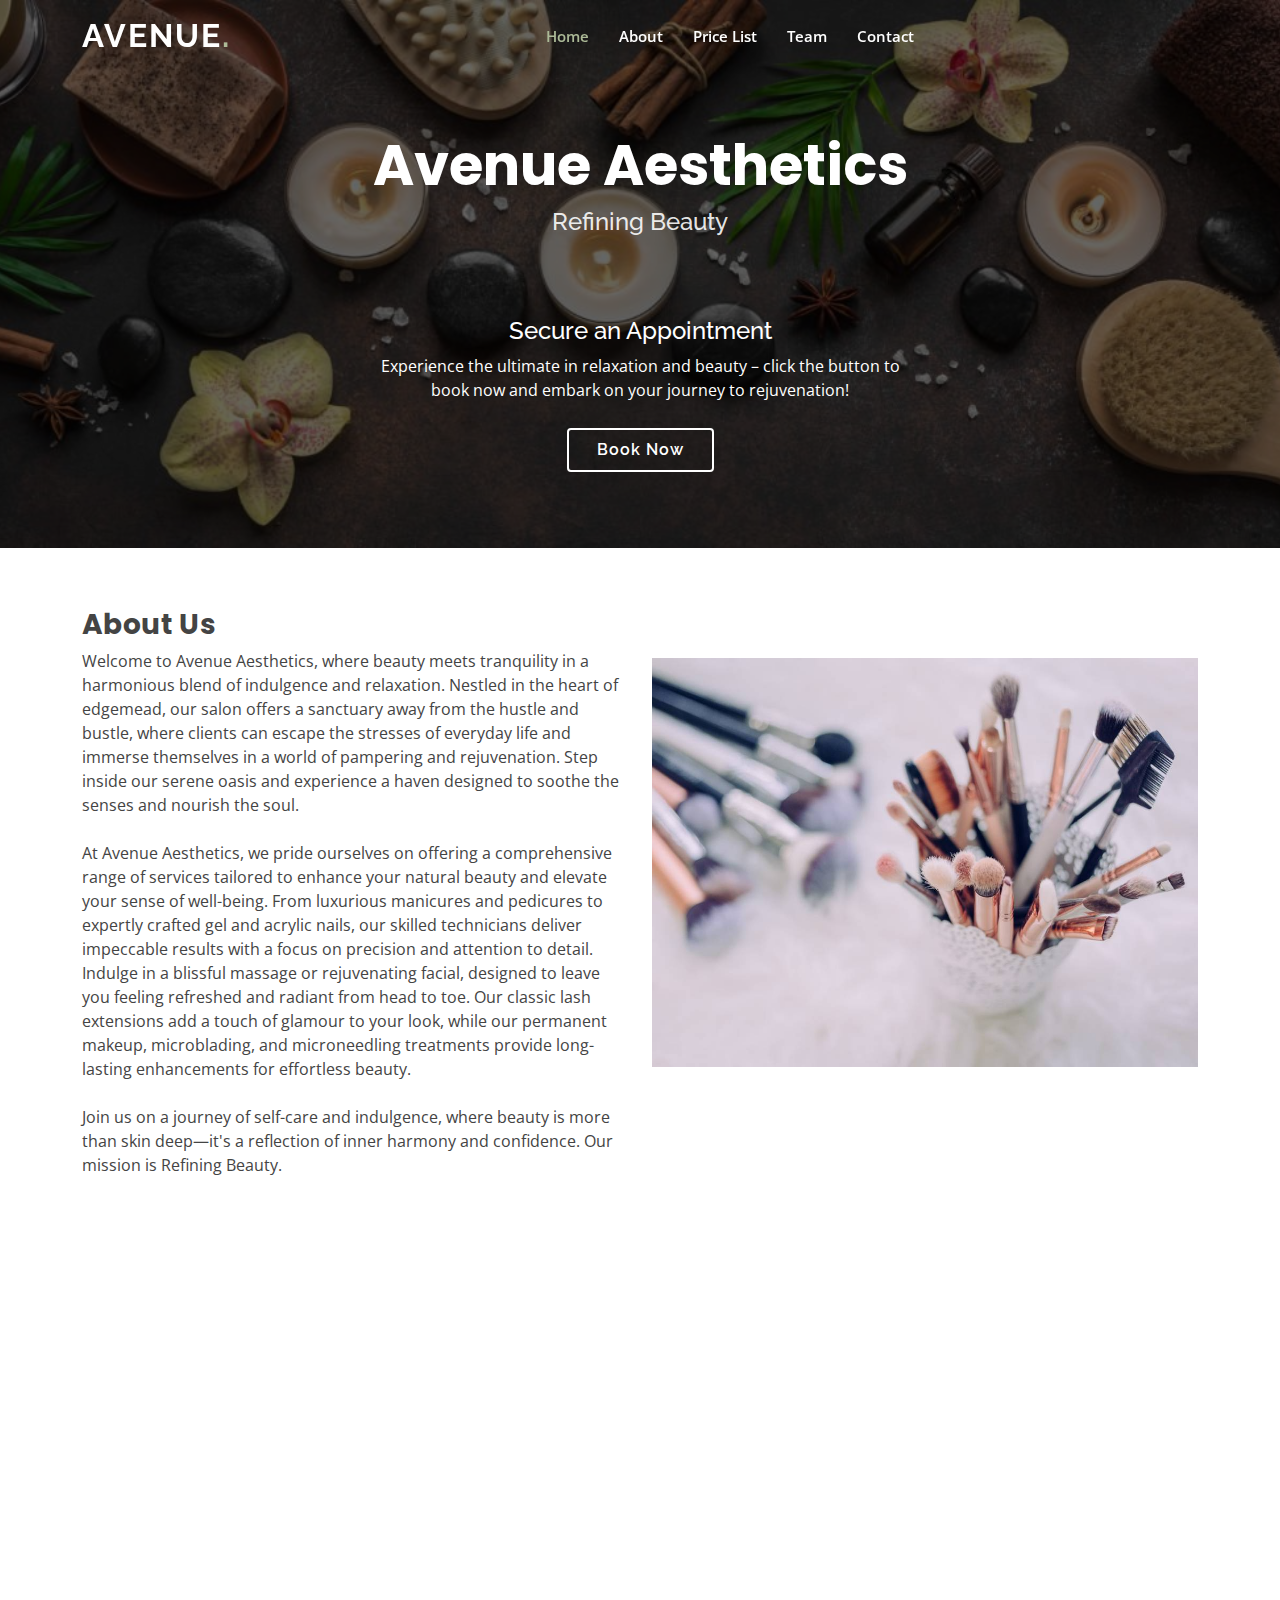
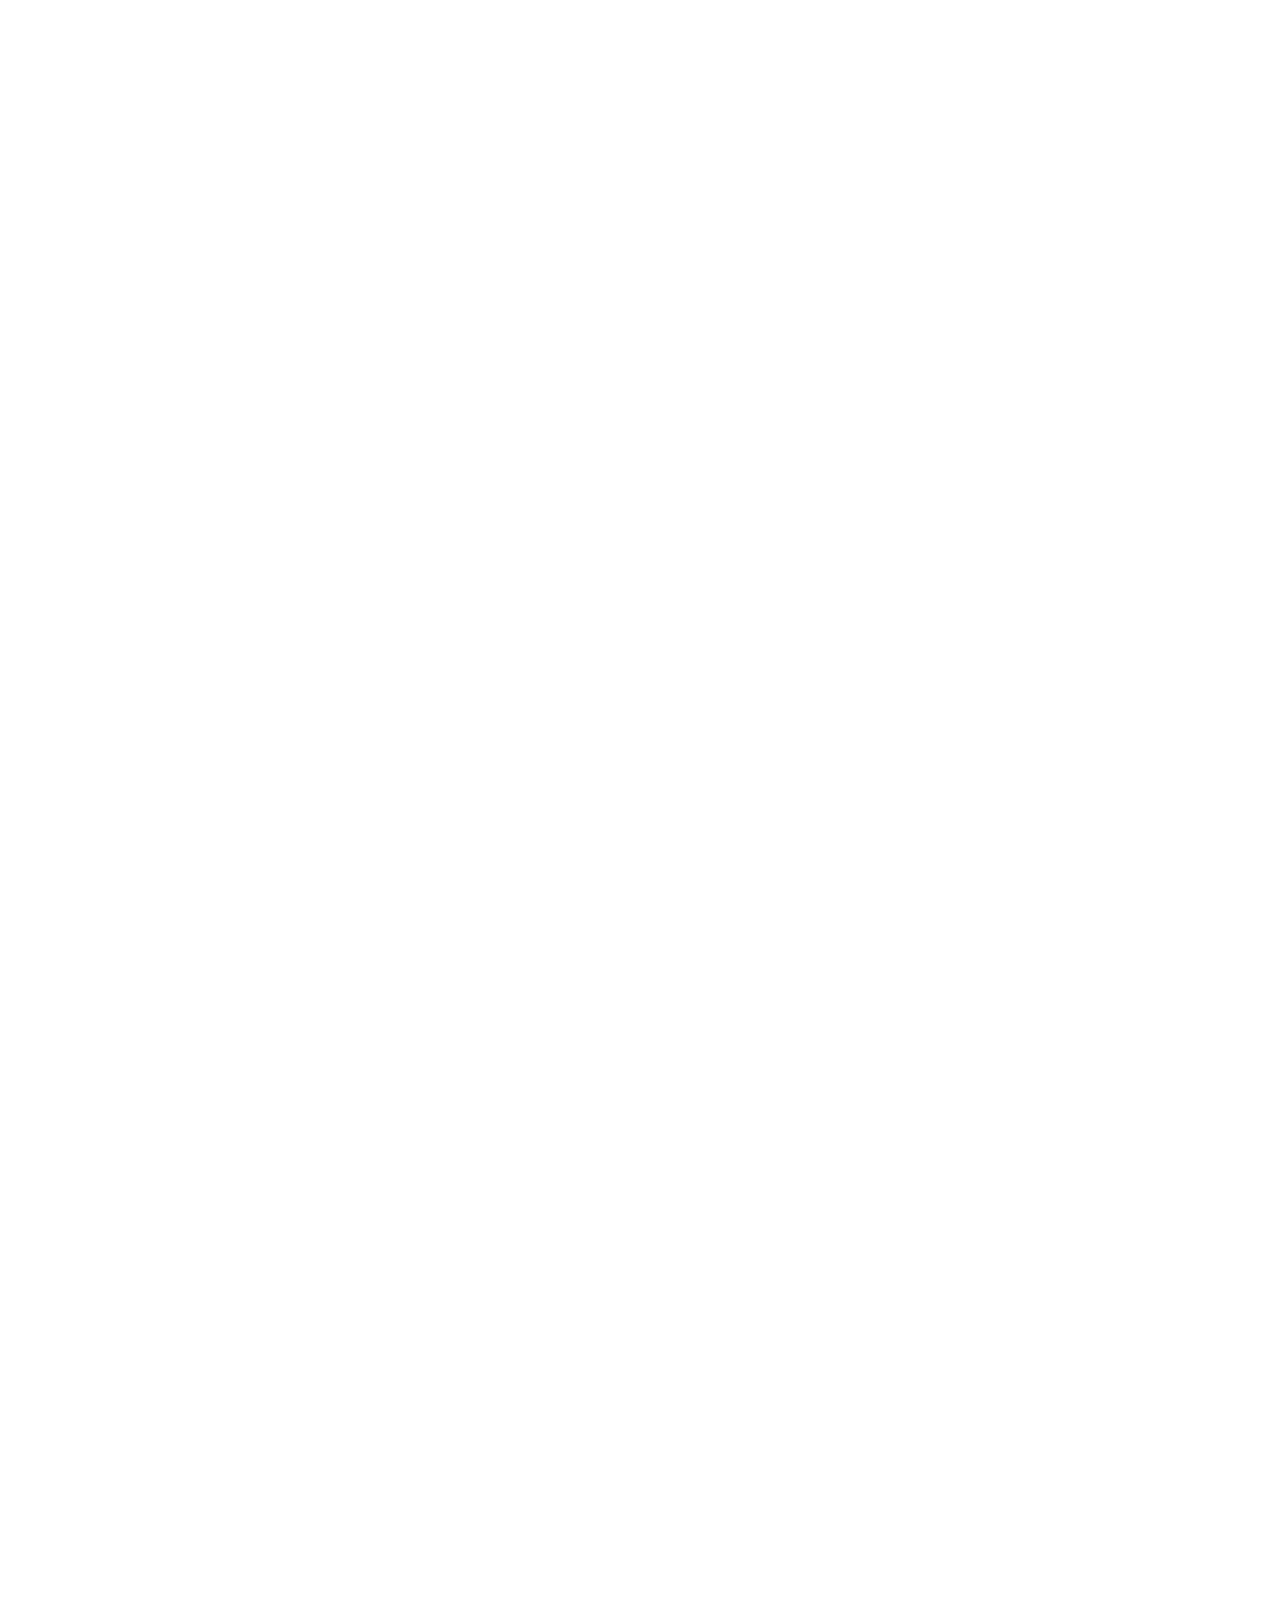
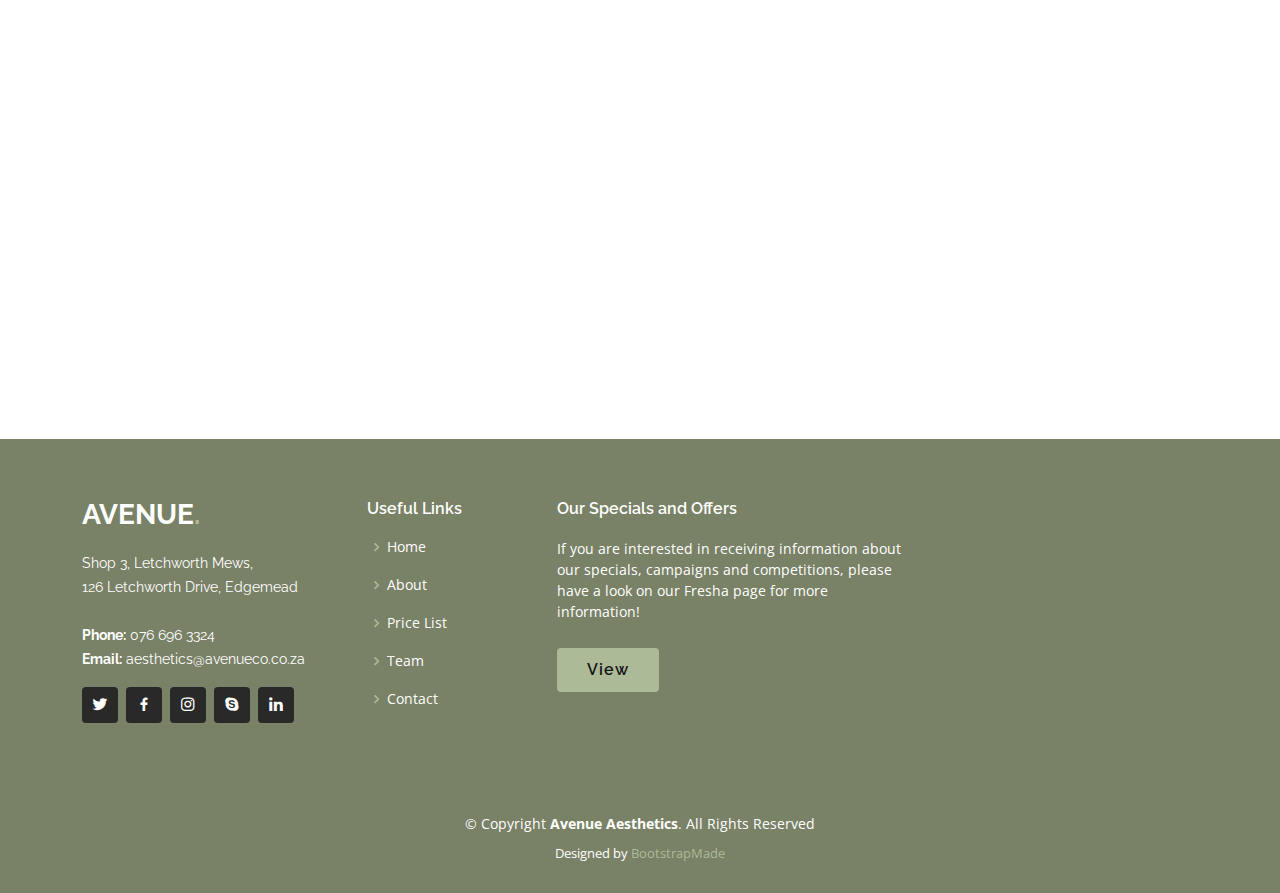
<file: index.html>
<!DOCTYPE html>
<html lang="en">

<head>
    <meta charset="utf-8">
    <meta content="width=device-width, initial-scale=1.0" name="viewport">

    <title>Avenue Aesthetics</title>
    <meta content="" name="description">
    <meta content="" name="keywords">

    <!-- Favicons -->
    <link href="assets/img/favicon2.png" rel="icon">
    <link href="assets/img/apple-touch-icon.png" rel="apple-touch-icon">

    <!-- Google Fonts -->
    <link href="https://fonts.googleapis.com/css?family=Open+Sans:300,300i,400,400i,600,600i,700,700i|Raleway:300,300i,400,400i,500,500i,600,600i,700,700i|Poppins:300,300i,400,400i,500,500i,600,600i,700,700i"
          rel="stylesheet">

    <!-- Vendor CSS Files -->
    <link href="assets/vendor/aos/aos.css" rel="stylesheet">
    <link href="assets/vendor/bootstrap/css/bootstrap.min.css" rel="stylesheet">
    <link href="assets/vendor/bootstrap-icons/bootstrap-icons.css" rel="stylesheet">
    <link href="assets/vendor/boxicons/css/boxicons.min.css" rel="stylesheet">
    <link href="assets/vendor/glightbox/css/glightbox.min.css" rel="stylesheet">
    <link href="assets/vendor/remixicon/remixicon.css" rel="stylesheet">
    <link href="assets/vendor/swiper/swiper-bundle.min.css" rel="stylesheet">

    <!-- Template Main CSS File -->
    <link href="assets/css/style.css" rel="stylesheet">

    <!-- =======================================================
    * Template Name: Gp
    * Updated: Mar 10 2024 with Bootstrap v5.3.3
    * Template URL: https://bootstrapmade.com/gp-free-multipurpose-html-bootstrap-template/
    * Author: BootstrapMade.com
    * License: https://bootstrapmade.com/license/
    ======================================================== -->

    <!-- Google tag (gtag.js) -->
    <script async src="https://www.googletagmanager.com/gtag/js?id=AW-16574577687">
    </script>
    <script>
      window.dataLayer = window.dataLayer || [];
      function gtag(){dataLayer.push(arguments);}
      gtag('js', new Date());

      gtag('config', 'AW-16574577687');
    </script>
</head>

<body>

<!-- ======= Header ======= -->
<header id="header" class="fixed-top ">
    <div class="container d-flex align-items-center justify-content-lg-between">

        <h1 class="logo me-auto me-lg-0"><a href="index.html">AVENUE<span>.</span></a></h1>
        <!-- Uncomment below if you prefer to use an image logo -->
        <!-- <a href="index.html" class="logo me-auto me-lg-0"><img src="assets/img/logo.png" alt="" class="img-fluid"></a>-->

        <nav id="navbar" class="navbar order-last order-lg-0">
            <ul>
                <li><a class="nav-link scrollto active" href="#hero">Home</a></li>
                <li><a class="nav-link scrollto" href="#about">About</a></li>
                <li><a class="nav-link scrollto " href="#portfolio">Price List</a></li>
                <li><a class="nav-link scrollto" href="#team">Team</a></li>
                <li><a class="nav-link scrollto" href="#contact">Contact</a></li>

<!--                <li><a class="nav-link" href="terms.html#terms">Terms and Conditions</a></li>-->
<!--                <li><a class="nav-link" href="privacy.html#privacy">Privacy Policy</a></li>-->

                <!--  <li class="dropdown"><a href="#"><span>Drop Down</span> <i class="bi bi-chevron-down"></i></a>
                   <ul>
                     <li><a href="#">Drop Down 1</a></li>
                     <li class="dropdown"><a href="#"><span>Deep Drop Down</span> <i class="bi bi-chevron-right"></i></a>
                       <ul>
                         <li><a href="#">Deep Drop Down 1</a></li>
                         <li><a href="#">Deep Drop Down 2</a></li>
                         <li><a href="#">Deep Drop Down 3</a></li>
                         <li><a href="#">Deep Drop Down 4</a></li>
                         <li><a href="#">Deep Drop Down 5</a></li>
                       </ul>
                     </li>
                     <li><a href="#">Drop Down 2</a></li>
                     <li><a href="#">Drop Down 3</a></li>
                     <li><a href="#">Drop Down 4</a></li>
                   </ul>
                 </li> -->

            </ul>
            <i class="bi bi-list mobile-nav-toggle"></i>
        </nav><!-- .navbar -->

        <!-- <a href="#about" class="get-started-btn scrollto">Get Started</a> -->
        <div class="scrollto"></div>

    </div>
</header><!-- End Header -->

<!-- ======= Hero Section ======= -->
<section id="hero" class="d-flex align-items-center justify-content-center">
    <div class="container" data-aos="fade-up">

        <div class="row justify-content-center" data-aos="fade-up" data-aos-delay="150">
            <div class="col-xl-6 col-lg-8" style="color:white;">

                <!--          <div class="col-lg-6 order-1 order-lg-2" data-aos="fade-left" data-aos-delay="100">-->
                <!-- <img src="assets/img/about.jpg" class="img-fluid" alt=""> -->
                <!--          </div>-->

                <h1>Avenue Aesthetics</h1>
                <h2>Refining Beauty</h2>

                <p style="margin-top:80px;">
                    <h4>Secure an Appointment</h4>
                    <p> Experience the ultimate in relaxation and beauty – click the button to book now
                        and embark on your journey to rejuvenation!</p>

                    <a target="_blank" class="cta-btn" href="https://www.fresha.com/a/avenue-aesthetics-cape-town-shop-3-letchworth-close-jqgwmzc4/all-offer">Book Now</a>
                </p>
            </div>
        </div>

        <!--      <div class="row gy-4 mt-5 justify-content-center" data-aos="zoom-in" data-aos-delay="250">-->
        <!--        <div class="col-xl-2 col-md-4">-->
        <!-- <div class="icon-box">
          <i class="ri-store-line"></i>
          <h3><a href="">Lorem Ipsum</a></h3>
        </div>
      </div>
      <div class="col-xl-2 col-md-4">
        <div class="icon-box">
          <i class="ri-bar-chart-box-line"></i>
          <h3><a href="">Dolor Sitema</a></h3>
        </div>
      </div>
      <div class="col-xl-2 col-md-4">
        <div class="icon-box">
          <i class="ri-calendar-todo-line"></i>
          <h3><a href="">Sedare Perspiciatis</a></h3>
        </div>
      </div>
      <div class="col-xl-2 col-md-4">
        <div class="icon-box">
          <i class="ri-paint-brush-line"></i>
          <h3><a href="">Magni Dolores</a></h3>
        </div>
      </div>
      <div class="col-xl-2 col-md-4">
        <div class="icon-box">
          <i class="ri-database-2-line"></i>
          <h3><a href="">Nemos Enimade</a></h3>
        </div>
      </div>
    </div>
-->
    </div>
</section><!-- End Hero -->

<main id="main">

<!--    &lt;!&ndash; ======= Cta Section ======= &ndash;&gt;-->
<!--    <section id="cta" class="cta">-->
<!--        <div class="container" data-aos="zoom-in">-->

<!--            <div class="text-center">-->
<!--                <h3>Secure an Appointment</h3>-->
<!--                <p> Experience the ultimate in relaxation and beauty – click the button to book now-->
<!--                    and embark on your journey to rejuvenation!</p>-->

<!--                <a target="_blank" class="cta-btn" href="https://www.fresha.com/a/avenue-aesthetics-cape-town-shop-3-letchworth-close-jqgwmzc4/all-offer">Book Now</a>-->

<!--            </div>-->
<!--        </div>-->
<!--    </section>&lt;!&ndash; End Cta Section &ndash;&gt;-->

    <!-- ======= About Section ======= -->
    <section id="about" class="about">
        <div class="container" data-aos="fade-up">

            <div class="row">
                <div class="col-lg-6 order-1 order-lg-2" data-aos="fade-left" data-aos-delay="100">
                    <img style="margin-top:50px;" src="assets/img/about2.jpg" class="img-fluid"
                         alt="">
                </div>
                <div class="col-lg-6 pt-4 pt-lg-0 order-2 order-lg-1 content" data-aos="fade-right"
                     data-aos-delay="100">
                    <h3>About Us</h3>
                    <!-- <p class="fst-italic"> -->
                    <p>
                        Welcome to Avenue Aesthetics, where beauty meets tranquility in a
                        harmonious blend of indulgence and relaxation. Nestled in the heart of
                        edgemead, our salon offers a sanctuary away from the hustle and bustle,
                        where clients can escape the stresses of everyday life and immerse
                        themselves in a world of pampering and rejuvenation. Step inside our serene
                        oasis and experience a haven designed to soothe the senses and nourish the
                        soul.<br><br>

                        At Avenue Aesthetics, we pride ourselves on offering a comprehensive range
                        of services tailored to enhance your natural beauty and elevate your sense
                        of well-being. From luxurious manicures and pedicures to expertly crafted
                        gel and acrylic nails, our skilled technicians deliver impeccable results
                        with a focus on precision and attention to detail. Indulge in a blissful
                        massage or rejuvenating facial, designed to leave you feeling refreshed and
                        radiant from head to toe. Our classic lash extensions add a touch of
                        glamour to your look, while our permanent makeup, microblading, and
                        microneedling treatments provide long-lasting enhancements for effortless
                        beauty.<br><br>

                        Join us on a journey of self-care and indulgence, where beauty is more than
                        skin deep—it's a reflection of inner harmony and confidence. Our mission is
                        Refining Beauty.<br><br>

                    </p>
                    <!-- <ul>
                      <li><i class="ri-check-double-line"></i> Ullamco laboris nisi ut aliquip ex ea commodo consequat.</li>
                      <li><i class="ri-check-double-line"></i> Duis aute irure dolor in reprehenderit in voluptate velit.</li>
                      <li><i class="ri-check-double-line"></i> Ullamco laboris nisi ut aliquip ex ea commodo consequat. Duis aute irure dolor in reprehenderit in voluptate trideta storacalaperda mastiro dolore eu fugiat nulla pariatur.</li>
                    </ul>
                    <p>
                      Ullamco laboris nisi ut aliquip ex ea commodo consequat. Duis aute irure dolor in reprehenderit in voluptate
                      velit esse cillum dolore eu fugiat nulla pariatur. Excepteur sint occaecat cupidatat non proident
                    </p> -->
                </div>
            </div>

        </div>
    </section><!-- End About Section -->

    <!-- ======= Clients Section ======= -->
    <!-- <section id="clients" class="clients">
      <div class="container" data-aos="zoom-in">

        <div class="clients-slider swiper">
          <div class="swiper-wrapper align-items-center">
            <div class="swiper-slide"><img src="assets/img/clients/client-1.png" class="img-fluid" alt=""></div>
            <div class="swiper-slide"><img src="assets/img/clients/client-2.png" class="img-fluid" alt=""></div>
            <div class="swiper-slide"><img src="assets/img/clients/client-3.png" class="img-fluid" alt=""></div>
            <div class="swiper-slide"><img src="assets/img/clients/client-4.png" class="img-fluid" alt=""></div>
            <div class="swiper-slide"><img src="assets/img/clients/client-5.png" class="img-fluid" alt=""></div>
            <div class="swiper-slide"><img src="assets/img/clients/client-6.png" class="img-fluid" alt=""></div>
            <div class="swiper-slide"><img src="assets/img/clients/client-7.png" class="img-fluid" alt=""></div>
            <div class="swiper-slide"><img src="assets/img/clients/client-8.png" class="img-fluid" alt=""></div>
          </div>
          <div class="swiper-pagination"></div>
        </div>

      </div>
    </section> -->
    <!-- End Clients Section -->

    <!-- ======= Features Section ======= -->
    <section id="features" class="features">
        <div class="container" data-aos="fade-up">

            <div class="row">
                <div class="image col-lg-6"
                     style='background-image: url("assets/img/services.jpg");'
                     data-aos="fade-right"></div>
                <div class="col-lg-6" data-aos="fade-left" data-aos-delay="100">
                    <div class="icon-box mt-5 mt-lg-0" data-aos="zoom-in" data-aos-delay="150">
                        <i class="bx bx-receipt"></i>
                        <h4>Nailed It!</h4>
                        <p>Indulge in our cost-effective nail services, including manicures,
                            pedicures, and Medi-Pedis, tailored to suit every budget. Whether you
                            prefer the sleek look of gel nails or the durability of acrylics, we
                            offer affordable options to keep your nails looking fabulous. Check out
                            our comprehensive price list below to find the perfect nail treatment
                            for you!</p>
                    </div>
                    <div class="icon-box mt-5" data-aos="zoom-in" data-aos-delay="150">
                        <i class="bx bx-cube-alt"></i>
                        <h4>Love Your Body!</h4>
                        <p>Experience pure bliss with our rejuvenating body treatments, including
                            luxurious facials and relaxing massages. From soothing back massages to
                            indulgent full-body experiences, our skilled therapists are here to
                            melt away your stress and tension. Pamper yourself with an Indian head
                            massage or a soothing hand and foot massage, or opt for our expert
                            waxing services for smooth, radiant skin. Complete your look with our
                            classic lash extensions and explore our price list for more details on
                            our revitalizing body treatments!</p>
                    </div>
                    <div class="icon-box mt-5" data-aos="zoom-in" data-aos-delay="150">
                        <i class="bx bx-images"></i>
                        <h4>Hello Beautiful!</h4>
                        <p>Discover the epitome of refined beauty with our permanent makeup
                            services. From flawlessly sculpted powder brows to the perfect pout
                            with permanent lip makeup, we offer transformative treatments tailored
                            to elevate your natural allure. Indulge in the precision of
                            microneedling and dermaplaning for a radiant complexion that exudes
                            confidence. At Avenue Aesthetics, we redefine beauty, one stroke at a
                            time.
                        </p>
                    </div>
                </div>
            </div>

        </div>
    </section><!-- End Features Section -->

    <!-- ======= Services Section ======= -->
    <!-- <section id="services" class="services">
      <div class="container" data-aos="fade-up">

        <div class="section-title">
          <h2>Services</h2>
          <p>Check our Services</p>
        </div>

        <div class="row">
          <div class="col-lg-4 col-md-6 d-flex align-items-stretch" data-aos="zoom-in" data-aos-delay="100">
            <div class="icon-box">
              <div class="icon"><i class="bx bxl-dribbble"></i></div>
              <h4><a href="">Lorem Ipsum</a></h4>
              <p>Voluptatum deleniti atque corrupti quos dolores et quas molestias excepturi</p>
            </div>
          </div>

          <div class="col-lg-4 col-md-6 d-flex align-items-stretch mt-4 mt-md-0" data-aos="zoom-in" data-aos-delay="200">
            <div class="icon-box">
              <div class="icon"><i class="bx bx-file"></i></div>
              <h4><a href="">Sed ut perspiciatis</a></h4>
              <p>Duis aute irure dolor in reprehenderit in voluptate velit esse cillum dolore</p>
            </div>
          </div>

          <div class="col-lg-4 col-md-6 d-flex align-items-stretch mt-4 mt-lg-0" data-aos="zoom-in" data-aos-delay="300">
            <div class="icon-box">
              <div class="icon"><i class="bx bx-tachometer"></i></div>
              <h4><a href="">Magni Dolores</a></h4>
              <p>Excepteur sint occaecat cupidatat non proident, sunt in culpa qui officia</p>
            </div>
          </div>

          <div class="col-lg-4 col-md-6 d-flex align-items-stretch mt-4" data-aos="zoom-in" data-aos-delay="100">
            <div class="icon-box">
              <div class="icon"><i class="bx bx-world"></i></div>
              <h4><a href="">Nemo Enim</a></h4>
              <p>At vero eos et accusamus et iusto odio dignissimos ducimus qui blanditiis</p>
            </div>
          </div>

          <div class="col-lg-4 col-md-6 d-flex align-items-stretch mt-4" data-aos="zoom-in" data-aos-delay="200">
            <div class="icon-box">
              <div class="icon"><i class="bx bx-slideshow"></i></div>
              <h4><a href="">Dele cardo</a></h4>
              <p>Quis consequatur saepe eligendi voluptatem consequatur dolor consequuntur</p>
            </div>
          </div>

          <div class="col-lg-4 col-md-6 d-flex align-items-stretch mt-4" data-aos="zoom-in" data-aos-delay="300">
            <div class="icon-box">
              <div class="icon"><i class="bx bx-arch"></i></div>
              <h4><a href="">Divera don</a></h4>
              <p>Modi nostrum vel laborum. Porro fugit error sit minus sapiente sit aspernatur</p>
            </div>
          </div>

        </div>

      </div>
    </section> -->
    <!-- End Services Section -->

    <!-- ======= Portfolio Section ======= -->
    <section id="portfolio" class="portfolio">
        <div class="container" data-aos="fade-up">

            <div class="section-title">
                <h2>Price List</h2>
                <p>Our Price List</p>
            </div>

            <div class="text-left">

                <p>Have a look at all our delightful offerings, which includes Gel Nails, Gel Nails with Tips,
                    Acrylic Nails, Biosculpture, Polygel, Massaging, Waxing, Lash and Brow Tint and more!
                    Please feel free to contact us if you need more information.</p>

                <a target="_blank" class="btn1" href="https://www.fresha.com/a/avenue-aesthetics-cape-town-shop-3-letchworth-close-jqgwmzc4">View Our Price List</a>

            </div>




            <!-- <div class="row" data-aos="fade-up" data-aos-delay="100">
              <div class="col-lg-12 d-flex justify-content-center">
                <ul id="portfolio-flters">
                  <li data-filter="*" class="filter-active">All</li>
                  <li data-filter=".filter-app">App</li>
                  <li data-filter=".filter-card">Card</li>
                  <li data-filter=".filter-web">Web</li>
                </ul>
              </div>
            </div> -->

<!--            <div class="row portfolio-container" data-aos="fade-up" data-aos-delay="200">-->

<!--                <div class="col-lg-4 col-md-6 portfolio-item filter-app">-->
<!--                    <div class="portfolio-wrap">-->
<!--                        <img src="assets/img/portfolio/portfolio-1.jpg" class="img-fluid" alt="">-->
<!--                        <div class="portfolio-info">-->
<!--                            <h4>App 1</h4>-->
<!--                            <p>App</p>-->
<!--                            <div class="portfolio-links">-->
<!--                                <a href="assets/img/portfolio/portfolio-1.jpg"-->
<!--                                   data-gallery="portfolioGallery" class="portfolio-lightbox"-->
<!--                                   title="App 1"><i class="bx bx-plus"></i></a>-->
<!--                                <a href="portfolio-details.html" title="More Details"><i-->
<!--                                        class="bx bx-link"></i></a>-->
<!--                            </div>-->
<!--                        </div>-->
<!--                    </div>-->
<!--                </div>-->

<!--                <div class="col-lg-4 col-md-6 portfolio-item filter-web">-->
<!--                    <div class="portfolio-wrap">-->
<!--                        <img src="assets/img/portfolio/portfolio-2.jpg" class="img-fluid" alt="">-->
<!--                        <div class="portfolio-info">-->
<!--                            <h4>Web 3</h4>-->
<!--                            <p>Web</p>-->
<!--                            <div class="portfolio-links">-->
<!--                                <a href="assets/img/portfolio/portfolio-2.jpg"-->
<!--                                   data-gallery="portfolioGallery" class="portfolio-lightbox"-->
<!--                                   title="Web 3"><i class="bx bx-plus"></i></a>-->
<!--                                <a href="portfolio-details.html" title="More Details"><i-->
<!--                                        class="bx bx-link"></i></a>-->
<!--                            </div>-->
<!--                        </div>-->
<!--                    </div>-->
<!--                </div>-->

<!--                <div class="col-lg-4 col-md-6 portfolio-item filter-app">-->
<!--                    <div class="portfolio-wrap">-->
<!--                        <img src="assets/img/portfolio/portfolio-3.jpg" class="img-fluid" alt="">-->
<!--                        <div class="portfolio-info">-->
<!--                            <h4>App 2</h4>-->
<!--                            <p>App</p>-->
<!--                            <div class="portfolio-links">-->
<!--                                <a href="assets/img/portfolio/portfolio-3.jpg"-->
<!--                                   data-gallery="portfolioGallery" class="portfolio-lightbox"-->
<!--                                   title="App 2"><i class="bx bx-plus"></i></a>-->
<!--                                <a href="portfolio-details.html" title="More Details"><i-->
<!--                                        class="bx bx-link"></i></a>-->
<!--                            </div>-->
<!--                        </div>-->
<!--                    </div>-->
<!--                </div>-->

<!--                <div class="col-lg-4 col-md-6 portfolio-item filter-card">-->
<!--                    <div class="portfolio-wrap">-->
<!--                        <img src="assets/img/portfolio/portfolio-4.jpg" class="img-fluid" alt="">-->
<!--                        <div class="portfolio-info">-->
<!--                            <h4>Card 2</h4>-->
<!--                            <p>Card</p>-->
<!--                            <div class="portfolio-links">-->
<!--                                <a href="assets/img/portfolio/portfolio-4.jpg"-->
<!--                                   data-gallery="portfolioGallery" class="portfolio-lightbox"-->
<!--                                   title="Card 2"><i class="bx bx-plus"></i></a>-->
<!--                                <a href="portfolio-details.html" title="More Details"><i-->
<!--                                        class="bx bx-link"></i></a>-->
<!--                            </div>-->
<!--                        </div>-->
<!--                    </div>-->
<!--                </div>-->

<!--                <div class="col-lg-4 col-md-6 portfolio-item filter-web">-->
<!--                    <div class="portfolio-wrap">-->
<!--                        <img src="assets/img/portfolio/portfolio-5.jpg" class="img-fluid" alt="">-->
<!--                        <div class="portfolio-info">-->
<!--                            <h4>Web 2</h4>-->
<!--                            <p>Web</p>-->
<!--                            <div class="portfolio-links">-->
<!--                                <a href="assets/img/portfolio/portfolio-5.jpg"-->
<!--                                   data-gallery="portfolioGallery" class="portfolio-lightbox"-->
<!--                                   title="Web 2"><i class="bx bx-plus"></i></a>-->
<!--                                <a href="portfolio-details.html" title="More Details"><i-->
<!--                                        class="bx bx-link"></i></a>-->
<!--                            </div>-->
<!--                        </div>-->
<!--                    </div>-->
<!--                </div>-->

<!--                <div class="col-lg-4 col-md-6 portfolio-item filter-app">-->
<!--                    <div class="portfolio-wrap">-->
<!--                        <img src="assets/img/portfolio/portfolio-6.jpg" class="img-fluid" alt="">-->
<!--                        <div class="portfolio-info">-->
<!--                            <h4>App 3</h4>-->
<!--                            <p>App</p>-->
<!--                            <div class="portfolio-links">-->
<!--                                <a href="assets/img/portfolio/portfolio-6.jpg"-->
<!--                                   data-gallery="portfolioGallery" class="portfolio-lightbox"-->
<!--                                   title="App 3"><i class="bx bx-plus"></i></a>-->
<!--                                <a href="portfolio-details.html" title="More Details"><i-->
<!--                                        class="bx bx-link"></i></a>-->
<!--                            </div>-->
<!--                        </div>-->
<!--                    </div>-->
<!--                </div>-->

<!--                <div class="col-lg-4 col-md-6 portfolio-item filter-card">-->
<!--                    <div class="portfolio-wrap">-->
<!--                        <img src="assets/img/portfolio/portfolio-7.jpg" class="img-fluid" alt="">-->
<!--                        <div class="portfolio-info">-->
<!--                            <h4>Card 1</h4>-->
<!--                            <p>Card</p>-->
<!--                            <div class="portfolio-links">-->
<!--                                <a href="assets/img/portfolio/portfolio-7.jpg"-->
<!--                                   data-gallery="portfolioGallery" class="portfolio-lightbox"-->
<!--                                   title="Card 1"><i class="bx bx-plus"></i></a>-->
<!--                                <a href="portfolio-details.html" title="More Details"><i-->
<!--                                        class="bx bx-link"></i></a>-->
<!--                            </div>-->
<!--                        </div>-->
<!--                    </div>-->
<!--                </div>-->

<!--                <div class="col-lg-4 col-md-6 portfolio-item filter-card">-->
<!--                    <div class="portfolio-wrap">-->
<!--                        <img src="assets/img/portfolio/portfolio-8.jpg" class="img-fluid" alt="">-->
<!--                        <div class="portfolio-info">-->
<!--                            <h4>Card 3</h4>-->
<!--                            <p>Card</p>-->
<!--                            <div class="portfolio-links">-->
<!--                                <a href="assets/img/portfolio/portfolio-8.jpg"-->
<!--                                   data-gallery="portfolioGallery" class="portfolio-lightbox"-->
<!--                                   title="Card 3"><i class="bx bx-plus"></i></a>-->
<!--                                <a href="portfolio-details.html" title="More Details"><i-->
<!--                                        class="bx bx-link"></i></a>-->
<!--                            </div>-->
<!--                        </div>-->
<!--                    </div>-->
<!--                </div>-->

<!--                <div class="col-lg-4 col-md-6 portfolio-item filter-web">-->
<!--                    <div class="portfolio-wrap">-->
<!--                        <img src="assets/img/portfolio/portfolio-9.jpg" class="img-fluid" alt="">-->
<!--                        <div class="portfolio-info">-->
<!--                            <h4>Web 3</h4>-->
<!--                            <p>Web</p>-->
<!--                            <div class="portfolio-links">-->
<!--                                <a href="assets/img/portfolio/portfolio-9.jpg"-->
<!--                                   data-gallery="portfolioGallery" class="portfolio-lightbox"-->
<!--                                   title="Web 3"><i class="bx bx-plus"></i></a>-->
<!--                                <a href="portfolio-details.html" title="More Details"><i-->
<!--                                        class="bx bx-link"></i></a>-->
<!--                            </div>-->
<!--                        </div>-->
<!--                    </div>-->
<!--                </div>-->

<!--            </div>-->

        </div>
    </section><!-- End Portfolio Section -->

    <!-- ======= Counts Section ======= -->
    <!-- section id="counts" class="counts">
      <div class="container" data-aos="fade-up">

        <div class="row no-gutters">
          <div class="image col-xl-5 d-flex align-items-stretch justify-content-center justify-content-lg-start" data-aos="fade-right" data-aos-delay="100"></div>
          <div class="col-xl-7 ps-4 ps-lg-5 pe-4 pe-lg-1 d-flex align-items-stretch" data-aos="fade-left" data-aos-delay="100">
            <div class="content d-flex flex-column justify-content-center">
              <h3>Voluptatem dignissimos provident quasi</h3>
              <p>
                Lorem ipsum dolor sit amet, consectetur adipiscing elit, sed do eiusmod tempor incididunt ut labore et dolore magna aliqua. Duis aute irure dolor in reprehenderit
              </p>
              <div class="row">
                <div class="col-md-6 d-md-flex align-items-md-stretch">
                  <div class="count-box">
                    <i class="bi bi-emoji-smile"></i>
                    <span data-purecounter-start="0" data-purecounter-end="65" data-purecounter-duration="2" class="purecounter"></span>
                    <p><strong>Happy Clients</strong> consequuntur voluptas nostrum aliquid ipsam architecto ut.</p>
                  </div>
                </div>

                <div class="col-md-6 d-md-flex align-items-md-stretch">
                  <div class="count-box">
                    <i class="bi bi-journal-richtext"></i>
                    <span data-purecounter-start="0" data-purecounter-end="85" data-purecounter-duration="2" class="purecounter"></span>
                    <p><strong>Projects</strong> adipisci atque cum quia aspernatur totam laudantium et quia dere tan</p>
                  </div>
                </div>

                <div class="col-md-6 d-md-flex align-items-md-stretch">
                  <div class="count-box">
                    <i class="bi bi-clock"></i>
                    <span data-purecounter-start="0" data-purecounter-end="35" data-purecounter-duration="4" class="purecounter"></span>
                    <p><strong>Years of experience</strong> aut commodi quaerat modi aliquam nam ducimus aut voluptate non vel</p>
                  </div>
                </div>

                <div class="col-md-6 d-md-flex align-items-md-stretch">
                  <div class="count-box">
                    <i class="bi bi-award"></i>
                    <span data-purecounter-start="0" data-purecounter-end="20" data-purecounter-duration="4" class="purecounter"></span>
                    <p><strong>Awards</strong> rerum asperiores dolor alias quo reprehenderit eum et nemo pad der</p>
                  </div>
                </div>
              </div>
            </div>
            -->
    <!-- End .content-->

    <!--</div>
  </div>

</div>
</section>-->
    <!-- End Counts Section -->

    <!-- ======= Testimonials Section ======= -->
    <!--  <section id="testimonials" class="testimonials">
       <div class="container" data-aos="zoom-in">

         <div class="testimonials-slider swiper" data-aos="fade-up" data-aos-delay="100">
           <div class="swiper-wrapper">

             <div class="swiper-slide">
               <div class="testimonial-item">
                 <img src="assets/img/testimonials/testimonials-1.jpg" class="testimonial-img" alt="">
                 <h3>Saul Goodman</h3>
                 <h4>Ceo &amp; Founder</h4>
                 <p>
                   <i class="bx bxs-quote-alt-left quote-icon-left"></i>
                   Proin iaculis purus consequat sem cure digni ssim donec porttitora entum suscipit rhoncus. Accusantium quam, ultricies eget id, aliquam eget nibh et. Maecen aliquam, risus at semper.
                   <i class="bx bxs-quote-alt-right quote-icon-right"></i>
                 </p>
               </div>
             </div>-->
    <!-- End testimonial item -->

    <!--  <div class="swiper-slide">
       <div class="testimonial-item">
         <img src="assets/img/testimonials/testimonials-2.jpg" class="testimonial-img" alt="">
         <h3>Sara Wilsson</h3>
         <h4>Designer</h4>
         <p>
           <i class="bx bxs-quote-alt-left quote-icon-left"></i>
           Export tempor illum tamen malis malis eram quae irure esse labore quem cillum quid cillum eram malis quorum velit fore eram velit sunt aliqua noster fugiat irure amet legam anim culpa.
           <i class="bx bxs-quote-alt-right quote-icon-right"></i>
         </p>
       </div>
     </div>--><!-- End testimonial item -->

    <!--  <div class="swiper-slide">
       <div class="testimonial-item">
         <img src="assets/img/testimonials/testimonials-3.jpg" class="testimonial-img" alt="">
         <h3>Jena Karlis</h3>
         <h4>Store Owner</h4>
         <p>
           <i class="bx bxs-quote-alt-left quote-icon-left"></i>
           Enim nisi quem export duis labore cillum quae magna enim sint quorum nulla quem veniam duis minim tempor labore quem eram duis noster aute amet eram fore quis sint minim.
           <i class="bx bxs-quote-alt-right quote-icon-right"></i>
         </p>
       </div>
     </div>-->
    <!-- End testimonial item -->

    <!--  <div class="swiper-slide">
       <div class="testimonial-item">
         <img src="assets/img/testimonials/testimonials-4.jpg" class="testimonial-img" alt="">
         <h3>Matt Brandon</h3>
         <h4>Freelancer</h4>
         <p>
           <i class="bx bxs-quote-alt-left quote-icon-left"></i>
           Fugiat enim eram quae cillum dolore dolor amet nulla culpa multos export minim fugiat minim velit minim dolor enim duis veniam ipsum anim magna sunt elit fore quem dolore labore illum veniam.
           <i class="bx bxs-quote-alt-right quote-icon-right"></i>
         </p>
       </div>
     </div>-->
    <!-- End testimonial item -->

    <!--   <div class="swiper-slide">
        <div class="testimonial-item">
          <img src="assets/img/testimonials/testimonials-5.jpg" class="testimonial-img" alt="">
          <h3>John Larson</h3>
          <h4>Entrepreneur</h4>
          <p>
            <i class="bx bxs-quote-alt-left quote-icon-left"></i>
            Quis quorum aliqua sint quem legam fore sunt eram irure aliqua veniam tempor noster veniam enim culpa labore duis sunt culpa nulla illum cillum fugiat legam esse veniam culpa fore nisi cillum quid.
            <i class="bx bxs-quote-alt-right quote-icon-right"></i>
          </p>
        </div>
      </div>--><!-- End testimonial item -->
    <!--  </div>
     <div class="swiper-pagination"></div>
   </div>

 </div>
</section> --><!-- End Testimonials Section -->

    <!-- ======= Team Section ======= -->
    <section id="team" class="team">
        <div class="container" data-aos="fade-up">

            <div class="section-title">
                <h2>Team</h2>
                <p>Meet our Team</p>
            </div>


            <a target="_blank" class="btn1" href="https://www.fresha.com/a/avenue-aesthetics-cape-town-avenue-aesthetics-shop-3-126-letchworth-dr-gefb7w8i#employees-section">View Our Team</a>

            <a target="_blank" class="btn1" href="https://www.fresha.com/a/avenue-aesthetics-cape-town-avenue-aesthetics-shop-3-126-letchworth-dr-gefb7w8i#reviews-section">See Our Reviews</a>


<!--            <div class="row">-->

<!--                <div class="col-lg-3 col-md-6 d-flex align-items-stretch">-->
<!--                    <div class="member" data-aos="fade-up" data-aos-delay="100">-->
<!--&lt;!&ndash;                        <div class="member-img">&ndash;&gt;-->
<!--&lt;!&ndash;                            <img src="assets/img/team/team-1.jpg" class="img-fluid" alt="">&ndash;&gt;-->
<!--&lt;!&ndash;                            <div class="social">&ndash;&gt;-->
<!--&lt;!&ndash;                                <a href=""><i class="bi bi-twitter"></i></a>&ndash;&gt;-->
<!--&lt;!&ndash;                                <a href=""><i class="bi bi-facebook"></i></a>&ndash;&gt;-->
<!--&lt;!&ndash;                                <a href=""><i class="bi bi-instagram"></i></a>&ndash;&gt;-->
<!--&lt;!&ndash;                                <a href=""><i class="bi bi-linkedin"></i></a>&ndash;&gt;-->
<!--&lt;!&ndash;                            </div>&ndash;&gt;-->
<!--&lt;!&ndash;                        </div>&ndash;&gt;-->


<!--&lt;!&ndash;                        <div class="member-info">&ndash;&gt;-->
<!--                        <div class="member-info" style="width:300px;">-->
<!--                            <h4>Lea Marais</h4>-->
<!--                            <span>Owner/Founder</span>-->
<!--                        </div>-->
<!--                    </div>-->
<!--                </div>-->

<!--                <div class="col-lg-3 col-md-6 d-flex align-items-stretch">-->
<!--                    <div class="member" data-aos="fade-up" data-aos-delay="200">-->
<!--&lt;!&ndash;                        <div class="member-img">&ndash;&gt;-->
<!--&lt;!&ndash;                            <img src="assets/img/team/team-2.jpg" class="img-fluid" alt="">&ndash;&gt;-->
<!--&lt;!&ndash;                            <div class="social">&ndash;&gt;-->
<!--&lt;!&ndash;                                <a href=""><i class="bi bi-twitter"></i></a>&ndash;&gt;-->
<!--&lt;!&ndash;                                <a href=""><i class="bi bi-facebook"></i></a>&ndash;&gt;-->
<!--&lt;!&ndash;                                <a href=""><i class="bi bi-instagram"></i></a>&ndash;&gt;-->
<!--&lt;!&ndash;                                <a href=""><i class="bi bi-linkedin"></i></a>&ndash;&gt;-->
<!--&lt;!&ndash;                            </div>&ndash;&gt;-->
<!--&lt;!&ndash;                        </div>&ndash;&gt;-->
<!--&lt;!&ndash;                        <div class="member-info">&ndash;&gt;-->
<!--                        <div class="member-info" style="width:300px;">-->
<!--                            <h4>Monique Jacobs</h4>-->
<!--                            <span>Manager/Beautician</span>-->
<!--                        </div>-->
<!--                    </div>-->
<!--                </div>-->

<!--                <div class="col-lg-3 col-md-6 d-flex align-items-stretch">-->
<!--                    <div class="member" data-aos="fade-up" data-aos-delay="300">-->
<!--&lt;!&ndash;                        <div class="member-img">&ndash;&gt;-->
<!--&lt;!&ndash;                            <img src="assets/img/team/team-3.jpg" class="img-fluid" alt="">&ndash;&gt;-->
<!--&lt;!&ndash;                            <div class="social">&ndash;&gt;-->
<!--&lt;!&ndash;                                <a href=""><i class="bi bi-twitter"></i></a>&ndash;&gt;-->
<!--&lt;!&ndash;                                <a href=""><i class="bi bi-facebook"></i></a>&ndash;&gt;-->
<!--&lt;!&ndash;                                <a href=""><i class="bi bi-instagram"></i></a>&ndash;&gt;-->
<!--&lt;!&ndash;                                <a href=""><i class="bi bi-linkedin"></i></a>&ndash;&gt;-->
<!--&lt;!&ndash;                            </div>&ndash;&gt;-->
<!--&lt;!&ndash;                        </div>&ndash;&gt;-->
<!--&lt;!&ndash;                        <div class="member-info">&ndash;&gt;-->
<!--                        <div class="member-info" style="width:300px;">-->
<!--                            <h4>Chido Kachipwa</h4>-->
<!--                            <span>Beautician</span>-->
<!--                        </div>-->
<!--                    </div>-->
<!--                </div>-->

                <!--
                <div class="col-lg-3 col-md-6 d-flex align-items-stretch">
                  <div class="member" data-aos="fade-up" data-aos-delay="400">
                    <div class="member-img">
                      <img src="assets/img/team/team-4.jpg" class="img-fluid" alt="">
                      <div class="social">
                        <a href=""><i class="bi bi-twitter"></i></a>
                        <a href=""><i class="bi bi-facebook"></i></a>
                        <a href=""><i class="bi bi-instagram"></i></a>
                        <a href=""><i class="bi bi-linkedin"></i></a>
                      </div>
                    </div>
                    <div class="member-info">
                      <h4>Amanda Jepson</h4>
                      <span>Accountant</span>
                    </div>
                  </div>
                </div>
              -->

<!--              </div>-->

            </div>
        </div>
    </section><!-- End Team Section -->

    <!-- ======= Contact Section ======= -->
    <section id="contact" class="contact">
        <div class="container" data-aos="fade-up">

            <div class="section-title">
                <h2>Contact</h2>
                <p>Contact Us</p>
            </div>
            <div>

                <!-- https://www.maps.ie/create-google-map/-->
                <div style="width: 100%"><iframe width="100%" height="600" frameborder="0" scrolling="no" marginheight="0" marginwidth="0" src="https://maps.google.com/maps?width=100%25&amp;height=600&amp;hl=en&amp;q=Avenue%20Aesthetics+(Avenue%20Aesthetics)&amp;t=&amp;z=17&amp;ie=UTF8&amp;iwloc=B&amp;output=embed"><a href="https://www.gps.ie/">gps devices</a></iframe></div>

            </div>

            <div class="row mt-5">

                <div class="col-lg-4 col-md-6">
                    <div class="info">
                        <div class="address">
                            <i class="bi bi-geo-alt"></i>
                            <h4>Location:</h4>
                            <p>Shop 3, Letchworth Mews, 126 Letchworth Dr, Edgemead, 7441</p>
                        </div>
                    </div>
                </div>

                <div class="col-lg-4 col-md-6">
                    <div class="info">
                        <div class="email">
                            <i class="bi bi-envelope"></i>
                            <h4>Email:</h4>
                            <p>aesthetics@avenueco.co.za</p>
                        </div>
                    </div>
                </div>

                <div class="col-lg-4 col-md-6">
                    <div class="info">
                        <div class="phone">
                            <i class="bi bi-phone"></i>
                            <h4>Call or Whatsapp:</h4>
                            <p>076 696 3324</p>
                        </div>
                    </div>
                </div>




<!--                <div class="col-lg-8 mt-5 mt-lg-0">-->

<!--                    <form action="forms/contact.php" method="post" role="form"-->
<!--                          class="php-email-form">-->
<!--                        <div class="row">-->
<!--                            <div class="col-md-6 form-group">-->
<!--                                <input type="text" name="name" class="form-control" id="name"-->
<!--                                       placeholder="Your Name" required>-->
<!--                            </div>-->
<!--                            <div class="col-md-6 form-group mt-3 mt-md-0">-->
<!--                                <input type="email" class="form-control" name="email" id="email"-->
<!--                                       placeholder="Your Email" required>-->
<!--                            </div>-->
<!--                        </div>-->
<!--                        <div class="form-group mt-3">-->
<!--                            <input type="text" class="form-control" name="subject" id="subject"-->
<!--                                   placeholder="Subject" required>-->
<!--                        </div>-->
<!--                        <div class="form-group mt-3">-->
<!--                            <textarea class="form-control" name="message" rows="5"-->
<!--                                      placeholder="Message" required></textarea>-->
<!--                        </div>-->
<!--                        <div class="my-3">-->
<!--                            <div class="loading">Loading</div>-->
<!--                            <div class="error-message"></div>-->
<!--                            <div class="sent-message">Your message has been sent. Thank you!</div>-->
<!--                        </div>-->
<!--                        <div class="text-center">-->
<!--                            <button type="submit">Send Message</button>-->
<!--                        </div>-->
<!--                    </form>-->

<!--                </div>-->

            </div>

        </div>
    </section><!-- End Contact Section -->

</main><!-- End #main -->

<!-- ======= Footer ======= -->
<footer id="footer">
    <div class="footer-top">
        <div class="container">
            <div class="row">

                <div class="col-lg-3 col-md-6">
                    <div class="footer-info">
                        <h3>AVENUE<span>.</span></h3>
                        <p>
                            Shop 3, Letchworth Mews,<br>
                            126 Letchworth Drive, Edgemead<br><br>
                            <strong>Phone:</strong> 076 696 3324<br>
                            <strong>Email:</strong> aesthetics@avenueco.co.za<br>
                        </p>
                        <div class="social-links mt-3">
                            <a href="#" class="twitter"><i class="bx bxl-twitter"></i></a>
                            <a href="#" class="facebook"><i class="bx bxl-facebook"></i></a>
                            <a href="#" class="instagram"><i class="bx bxl-instagram"></i></a>
                            <a href="#" class="google-plus"><i class="bx bxl-skype"></i></a>
                            <a href="#" class="linkedin"><i class="bx bxl-linkedin"></i></a>
                        </div>
                    </div>
                </div>

                <div class="col-lg-2 col-md-6 footer-links">
                    <h4>Useful Links</h4>
                    <ul>
                        <li><i class="bx bx-chevron-right"></i> <a href="#hero">Home</a></li>
                        <li><i class="bx bx-chevron-right"></i> <a href="#about">About</a></li>
                        <li><i class="bx bx-chevron-right"></i> <a href="#portfolio">Price List</a></li>
                        <li><i class="bx bx-chevron-right"></i> <a href="#team">Team</a></li>
                        <li><i class="bx bx-chevron-right"></i> <a href="#contact">Contact</a></li>
                    </ul>
                </div>

                <!-- <div class="col-lg-3 col-md-6 footer-links">
                  <h4>Our Services</h4>
                  <ul>
                    <li><i class="bx bx-chevron-right"></i> <a href="#">Web Design</a></li>
                    <li><i class="bx bx-chevron-right"></i> <a href="#">Web Development</a></li>
                    <li><i class="bx bx-chevron-right"></i> <a href="#">Product Management</a></li>
                    <li><i class="bx bx-chevron-right"></i> <a href="#">Marketing</a></li>
                    <li><i class="bx bx-chevron-right"></i> <a href="#">Graphic Design</a></li>
                  </ul>
                </div>
       -->
                <div class="col-lg-4 col-md-6 footer-newsletter">
                    <h4>Our Specials and Offers</h4>
<!--                    <p>If you are interested in receiving information about our specials, campaigns-->
<!--                        and competitions, subscribe now and never miss out on that special-->
<!--                        offer!</p>-->
                    <p>If you are interested in receiving information about our specials, campaigns
                        and competitions, please have a look on our Fresha page for more information!</p>

                    <a target="_blank" class="btn2" href="https://www.fresha.com/a/avenue-aesthetics-cape-town-shop-3-letchworth-close-jqgwmzc4">View</a>

<!--                    <form action="" method="post">-->
<!--                        <input type="email" name="email"><input type="submit" value="Subscribe">-->
<!--                    </form>-->

                </div>

            </div>
        </div>
    </div>

    <div class="container">
        <div class="copyright">
            &copy; Copyright <strong><span>Avenue Aesthetics</span></strong>. All Rights Reserved
        </div>
        <div class="credits">
            <!-- All the links in the footer should remain intact. -->
            <!-- You can delete the links only if you purchased the pro version. -->
            <!-- Licensing information: https://bootstrapmade.com/license/ -->
            <!-- Purchase the pro version with working PHP/AJAX contact form: https://bootstrapmade.com/gp-free-multipurpose-html-bootstrap-template/ -->
            Designed by <a href="https://bootstrapmade.com/">BootstrapMade</a>
        </div>
    </div>
</footer><!-- End Footer -->

<div id="preloader"></div>
<a href="#" class="back-to-top d-flex align-items-center justify-content-center"><i
        class="bi bi-arrow-up-short"></i></a>

<!-- Vendor JS Files -->
<script src="assets/vendor/purecounter/purecounter_vanilla.js"></script>
<script src="assets/vendor/aos/aos.js"></script>
<script src="assets/vendor/bootstrap/js/bootstrap.bundle.min.js"></script>
<script src="assets/vendor/glightbox/js/glightbox.min.js"></script>
<script src="assets/vendor/isotope-layout/isotope.pkgd.min.js"></script>
<script src="assets/vendor/swiper/swiper-bundle.min.js"></script>
<script src="assets/vendor/php-email-form/validate.js"></script>

<!-- Template Main JS File -->
<script src="assets/js/main.js"></script>

</body>

</html>
</file>
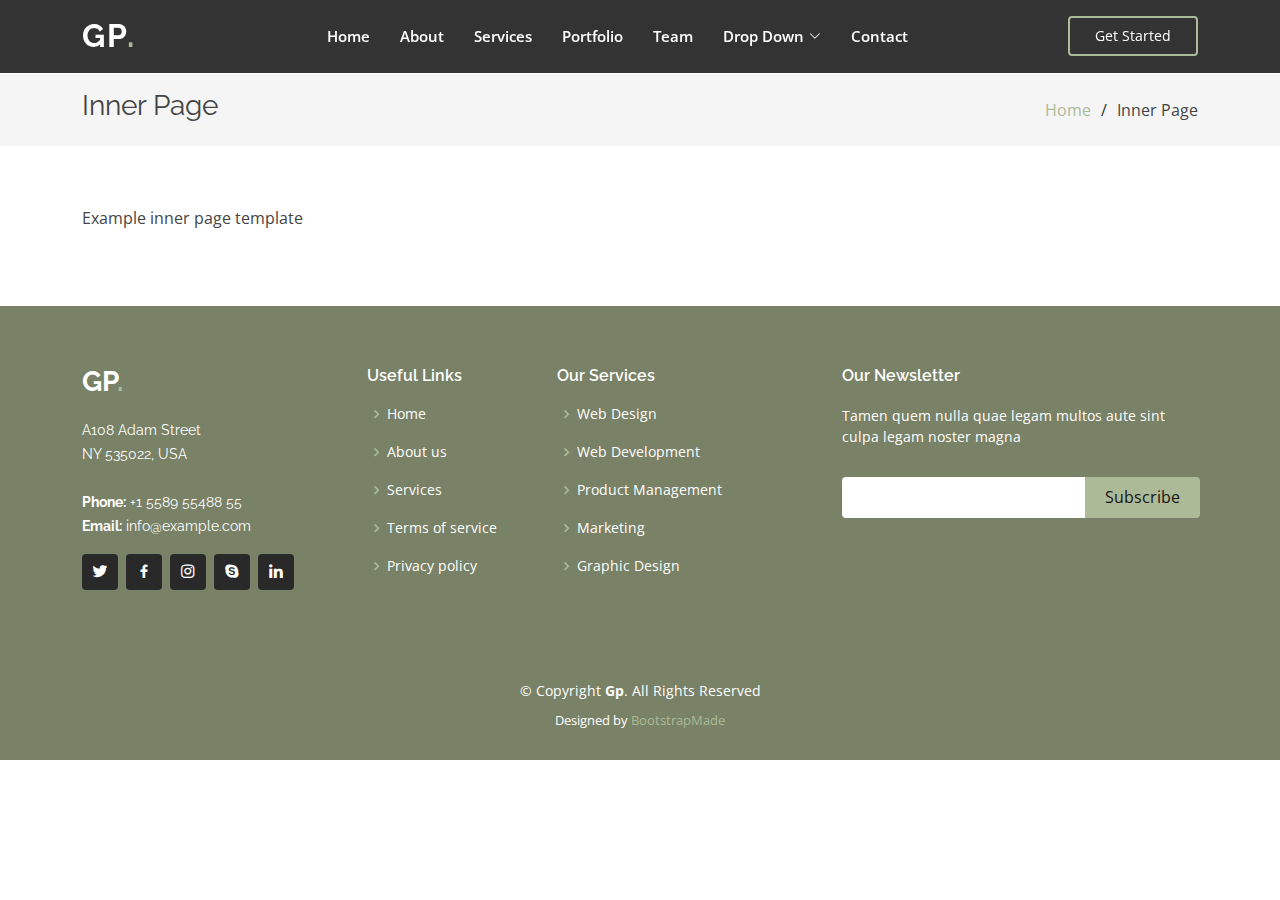
<file: inner-page.html>
<!DOCTYPE html>
<html lang="en">

<head>
  <meta charset="utf-8">
  <meta content="width=device-width, initial-scale=1.0" name="viewport">

  <title>Inner Page - Gp Bootstrap Template</title>
  <meta content="" name="description">
  <meta content="" name="keywords">

  <!-- Favicons -->
  <link href="assets/img/favicon.png" rel="icon">
  <link href="assets/img/apple-touch-icon.png" rel="apple-touch-icon">

  <!-- Google Fonts -->
  <link href="https://fonts.googleapis.com/css?family=Open+Sans:300,300i,400,400i,600,600i,700,700i|Raleway:300,300i,400,400i,500,500i,600,600i,700,700i|Poppins:300,300i,400,400i,500,500i,600,600i,700,700i" rel="stylesheet">

  <!-- Vendor CSS Files -->
  <link href="assets/vendor/aos/aos.css" rel="stylesheet">
  <link href="assets/vendor/bootstrap/css/bootstrap.min.css" rel="stylesheet">
  <link href="assets/vendor/bootstrap-icons/bootstrap-icons.css" rel="stylesheet">
  <link href="assets/vendor/boxicons/css/boxicons.min.css" rel="stylesheet">
  <link href="assets/vendor/glightbox/css/glightbox.min.css" rel="stylesheet">
  <link href="assets/vendor/remixicon/remixicon.css" rel="stylesheet">
  <link href="assets/vendor/swiper/swiper-bundle.min.css" rel="stylesheet">

  <!-- Template Main CSS File -->
  <link href="assets/css/style.css" rel="stylesheet">

  <!-- =======================================================
  * Template Name: Gp
  * Updated: Mar 10 2024 with Bootstrap v5.3.3
  * Template URL: https://bootstrapmade.com/gp-free-multipurpose-html-bootstrap-template/
  * Author: BootstrapMade.com
  * License: https://bootstrapmade.com/license/
  ======================================================== -->

  <!-- Google tag (gtag.js) -->
  <script async src="https://www.googletagmanager.com/gtag/js?id=AW-16574577687">
  </script>
  <script>
    window.dataLayer = window.dataLayer || [];
    function gtag(){dataLayer.push(arguments);}
    gtag('js', new Date());
    gtag('config', 'AW-16574577687');
  </script>
</head>

<body>

  <!-- ======= Header ======= -->
  <header id="header" class="fixed-top header-inner-pages">
    <div class="container d-flex align-items-center justify-content-lg-between">

      <h1 class="logo me-auto me-lg-0"><a href="index.html">Gp<span>.</span></a></h1>
      <!-- Uncomment below if you prefer to use an image logo -->
      <!-- <a href="index.html" class="logo me-auto me-lg-0"><img src="assets/img/logo.png" alt="" class="img-fluid"></a>-->

      <nav id="navbar" class="navbar order-last order-lg-0">
        <ul>
          <li><a class="nav-link scrollto " href="#hero">Home</a></li>
          <li><a class="nav-link scrollto" href="#about">About</a></li>
          <li><a class="nav-link scrollto" href="#services">Services</a></li>
          <li><a class="nav-link scrollto " href="#portfolio">Portfolio</a></li>
          <li><a class="nav-link scrollto" href="#team">Team</a></li>
          <li class="dropdown"><a href="#"><span>Drop Down</span> <i class="bi bi-chevron-down"></i></a>
            <ul>
              <li><a href="#">Drop Down 1</a></li>
              <li class="dropdown"><a href="#"><span>Deep Drop Down</span> <i class="bi bi-chevron-right"></i></a>
                <ul>
                  <li><a href="#">Deep Drop Down 1</a></li>
                  <li><a href="#">Deep Drop Down 2</a></li>
                  <li><a href="#">Deep Drop Down 3</a></li>
                  <li><a href="#">Deep Drop Down 4</a></li>
                  <li><a href="#">Deep Drop Down 5</a></li>
                </ul>
              </li>
              <li><a href="#">Drop Down 2</a></li>
              <li><a href="#">Drop Down 3</a></li>
              <li><a href="#">Drop Down 4</a></li>
            </ul>
          </li>
          <li><a class="nav-link scrollto" href="#contact">Contact</a></li>
        </ul>
        <i class="bi bi-list mobile-nav-toggle"></i>
      </nav><!-- .navbar -->

      <a href="#about" class="get-started-btn scrollto">Get Started</a>

    </div>
  </header><!-- End Header -->

  <main id="main">

    <!-- ======= Breadcrumbs ======= -->
    <section class="breadcrumbs">
      <div class="container">

        <div class="d-flex justify-content-between align-items-center">
          <h2>Inner Page</h2>
          <ol>
            <li><a href="index.html">Home</a></li>
            <li>Inner Page</li>
          </ol>
        </div>

      </div>
    </section><!-- End Breadcrumbs -->

    <section class="inner-page">
      <div class="container">
        <p>
          Example inner page template
        </p>
      </div>
    </section>

  </main><!-- End #main -->

  <!-- ======= Footer ======= -->
  <footer id="footer">
    <div class="footer-top">
      <div class="container">
        <div class="row">

          <div class="col-lg-3 col-md-6">
            <div class="footer-info">
              <h3>Gp<span>.</span></h3>
              <p>
                A108 Adam Street <br>
                NY 535022, USA<br><br>
                <strong>Phone:</strong> +1 5589 55488 55<br>
                <strong>Email:</strong> info@example.com<br>
              </p>
              <div class="social-links mt-3">
                <a href="#" class="twitter"><i class="bx bxl-twitter"></i></a>
                <a href="#" class="facebook"><i class="bx bxl-facebook"></i></a>
                <a href="#" class="instagram"><i class="bx bxl-instagram"></i></a>
                <a href="#" class="google-plus"><i class="bx bxl-skype"></i></a>
                <a href="#" class="linkedin"><i class="bx bxl-linkedin"></i></a>
              </div>
            </div>
          </div>

          <div class="col-lg-2 col-md-6 footer-links">
            <h4>Useful Links</h4>
            <ul>
              <li><i class="bx bx-chevron-right"></i> <a href="#">Home</a></li>
              <li><i class="bx bx-chevron-right"></i> <a href="#">About us</a></li>
              <li><i class="bx bx-chevron-right"></i> <a href="#">Services</a></li>
              <li><i class="bx bx-chevron-right"></i> <a href="#">Terms of service</a></li>
              <li><i class="bx bx-chevron-right"></i> <a href="#">Privacy policy</a></li>
            </ul>
          </div>

          <div class="col-lg-3 col-md-6 footer-links">
            <h4>Our Services</h4>
            <ul>
              <li><i class="bx bx-chevron-right"></i> <a href="#">Web Design</a></li>
              <li><i class="bx bx-chevron-right"></i> <a href="#">Web Development</a></li>
              <li><i class="bx bx-chevron-right"></i> <a href="#">Product Management</a></li>
              <li><i class="bx bx-chevron-right"></i> <a href="#">Marketing</a></li>
              <li><i class="bx bx-chevron-right"></i> <a href="#">Graphic Design</a></li>
            </ul>
          </div>

          <div class="col-lg-4 col-md-6 footer-newsletter">
            <h4>Our Newsletter</h4>
            <p>Tamen quem nulla quae legam multos aute sint culpa legam noster magna</p>
            <form action="" method="post">
              <input type="email" name="email"><input type="submit" value="Subscribe">
            </form>

          </div>

        </div>
      </div>
    </div>

    <div class="container">
      <div class="copyright">
        &copy; Copyright <strong><span>Gp</span></strong>. All Rights Reserved
      </div>
      <div class="credits">
        <!-- All the links in the footer should remain intact. -->
        <!-- You can delete the links only if you purchased the pro version. -->
        <!-- Licensing information: https://bootstrapmade.com/license/ -->
        <!-- Purchase the pro version with working PHP/AJAX contact form: https://bootstrapmade.com/gp-free-multipurpose-html-bootstrap-template/ -->
        Designed by <a href="https://bootstrapmade.com/">BootstrapMade</a>
      </div>
    </div>
  </footer><!-- End Footer -->

  <div id="preloader"></div>
  <a href="#" class="back-to-top d-flex align-items-center justify-content-center"><i class="bi bi-arrow-up-short"></i></a>

  <!-- Vendor JS Files -->
  <script src="assets/vendor/purecounter/purecounter_vanilla.js"></script>
  <script src="assets/vendor/aos/aos.js"></script>
  <script src="assets/vendor/bootstrap/js/bootstrap.bundle.min.js"></script>
  <script src="assets/vendor/glightbox/js/glightbox.min.js"></script>
  <script src="assets/vendor/isotope-layout/isotope.pkgd.min.js"></script>
  <script src="assets/vendor/swiper/swiper-bundle.min.js"></script>
  <script src="assets/vendor/php-email-form/validate.js"></script>

  <!-- Template Main JS File -->
  <script src="assets/js/main.js"></script>

</body>

</html>
</file>
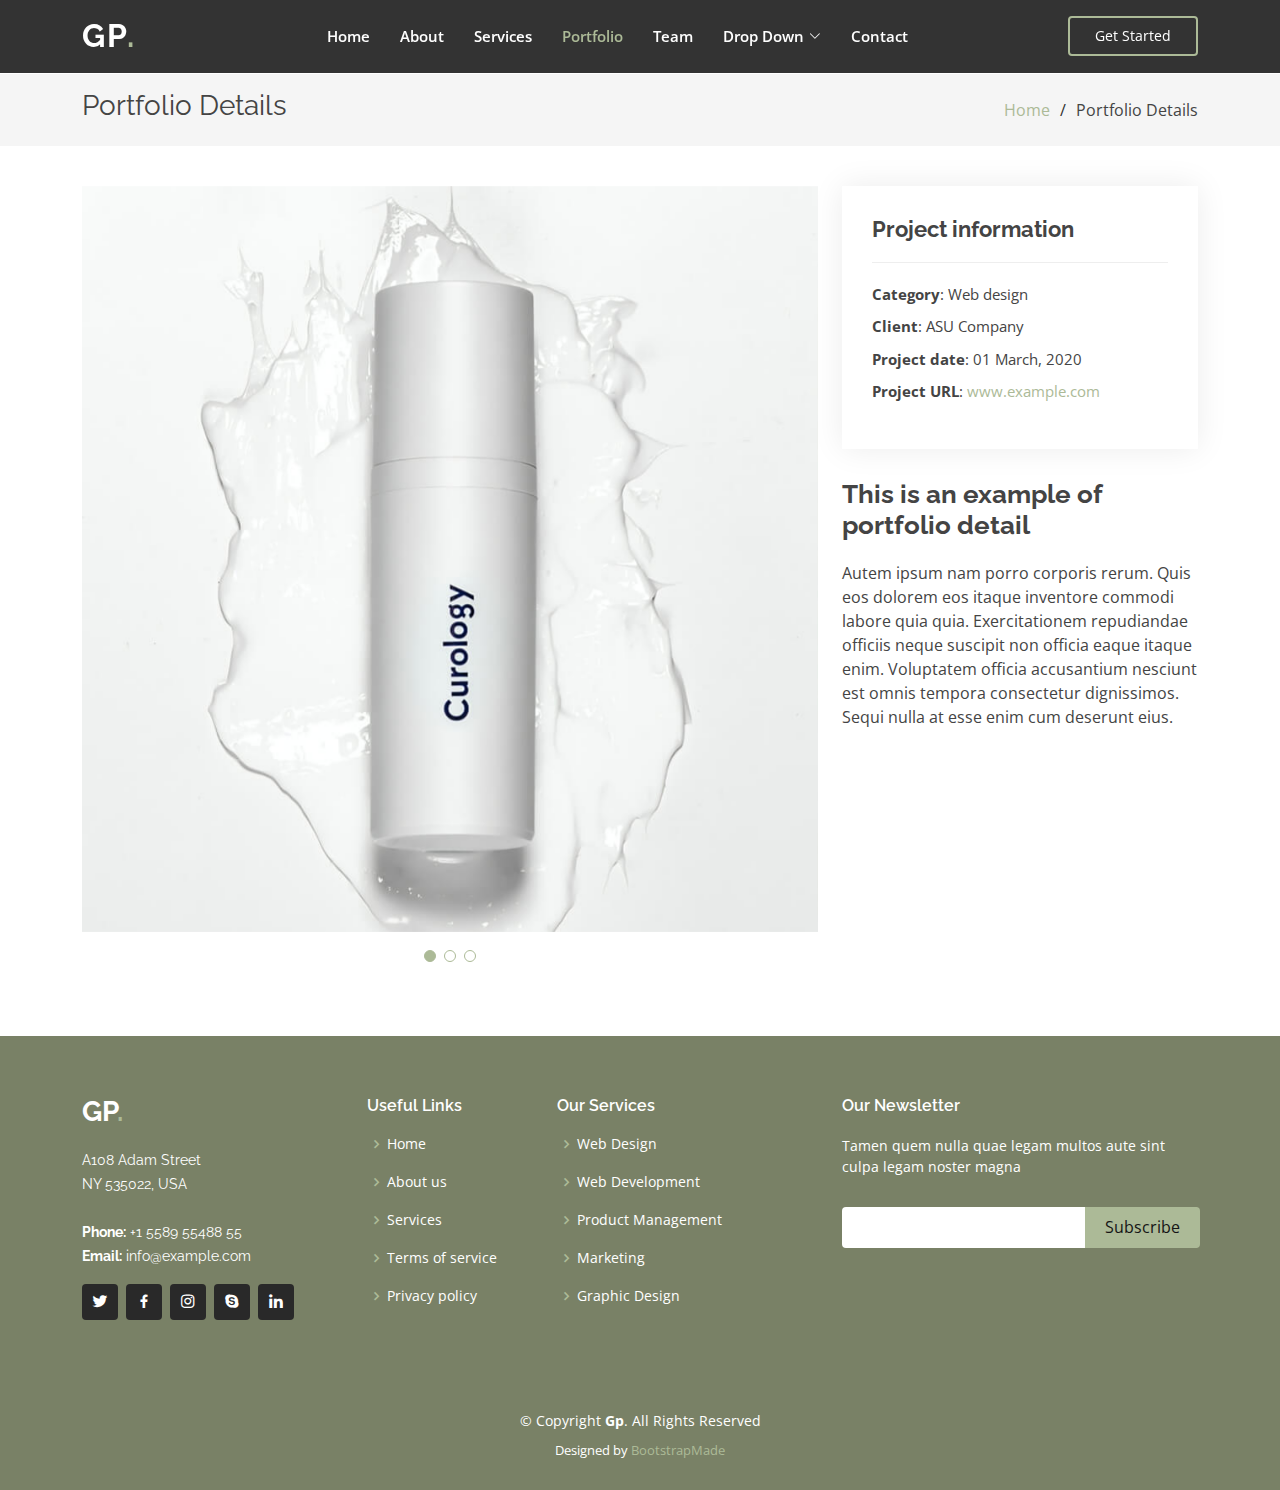
<file: portfolio-details.html>
<!DOCTYPE html>
<html lang="en">

<head>
  <meta charset="utf-8">
  <meta content="width=device-width, initial-scale=1.0" name="viewport">

  <title>Portfolio Details - Gp Bootstrap Template</title>
  <meta content="" name="description">
  <meta content="" name="keywords">

  <!-- Favicons -->
  <link href="assets/img/favicon.png" rel="icon">
  <link href="assets/img/apple-touch-icon.png" rel="apple-touch-icon">

  <!-- Google Fonts -->
  <link href="https://fonts.googleapis.com/css?family=Open+Sans:300,300i,400,400i,600,600i,700,700i|Raleway:300,300i,400,400i,500,500i,600,600i,700,700i|Poppins:300,300i,400,400i,500,500i,600,600i,700,700i" rel="stylesheet">

  <!-- Vendor CSS Files -->
  <link href="assets/vendor/aos/aos.css" rel="stylesheet">
  <link href="assets/vendor/bootstrap/css/bootstrap.min.css" rel="stylesheet">
  <link href="assets/vendor/bootstrap-icons/bootstrap-icons.css" rel="stylesheet">
  <link href="assets/vendor/boxicons/css/boxicons.min.css" rel="stylesheet">
  <link href="assets/vendor/glightbox/css/glightbox.min.css" rel="stylesheet">
  <link href="assets/vendor/remixicon/remixicon.css" rel="stylesheet">
  <link href="assets/vendor/swiper/swiper-bundle.min.css" rel="stylesheet">

  <!-- Template Main CSS File -->
  <link href="assets/css/style.css" rel="stylesheet">

  <!-- =======================================================
  * Template Name: Gp
  * Updated: Mar 10 2024 with Bootstrap v5.3.3
  * Template URL: https://bootstrapmade.com/gp-free-multipurpose-html-bootstrap-template/
  * Author: BootstrapMade.com
  * License: https://bootstrapmade.com/license/
  ======================================================== -->

  <!-- Google tag (gtag.js) -->
  <script async src="https://www.googletagmanager.com/gtag/js?id=AW-16574577687">
  </script>
  <script>
    window.dataLayer = window.dataLayer || [];
    function gtag(){dataLayer.push(arguments);}
    gtag('js', new Date());

    gtag('config', 'AW-16574577687');
  </script>
</head>

<body>

  <!-- ======= Header ======= -->
  <header id="header" class="fixed-top header-inner-pages">
    <div class="container d-flex align-items-center justify-content-lg-between">

      <h1 class="logo me-auto me-lg-0"><a href="index.html">Gp<span>.</span></a></h1>
      <!-- Uncomment below if you prefer to use an image logo -->
      <!-- <a href="index.html" class="logo me-auto me-lg-0"><img src="assets/img/logo.png" alt="" class="img-fluid"></a>-->

      <nav id="navbar" class="navbar order-last order-lg-0">
        <ul>
          <li><a class="nav-link scrollto " href="#hero">Home</a></li>
          <li><a class="nav-link scrollto" href="#about">About</a></li>
          <li><a class="nav-link scrollto" href="#services">Services</a></li>
          <li><a class="nav-link scrollto active" href="#portfolio">Portfolio</a></li>
          <li><a class="nav-link scrollto" href="#team">Team</a></li>
          <li class="dropdown"><a href="#"><span>Drop Down</span> <i class="bi bi-chevron-down"></i></a>
            <ul>
              <li><a href="#">Drop Down 1</a></li>
              <li class="dropdown"><a href="#"><span>Deep Drop Down</span> <i class="bi bi-chevron-right"></i></a>
                <ul>
                  <li><a href="#">Deep Drop Down 1</a></li>
                  <li><a href="#">Deep Drop Down 2</a></li>
                  <li><a href="#">Deep Drop Down 3</a></li>
                  <li><a href="#">Deep Drop Down 4</a></li>
                  <li><a href="#">Deep Drop Down 5</a></li>
                </ul>
              </li>
              <li><a href="#">Drop Down 2</a></li>
              <li><a href="#">Drop Down 3</a></li>
              <li><a href="#">Drop Down 4</a></li>
            </ul>
          </li>
          <li><a class="nav-link scrollto" href="#contact">Contact</a></li>
        </ul>
        <i class="bi bi-list mobile-nav-toggle"></i>
      </nav><!-- .navbar -->

      <a href="#about" class="get-started-btn scrollto">Get Started</a>

    </div>
  </header><!-- End Header -->

  <main id="main">

    <!-- ======= Breadcrumbs ======= -->
    <section id="breadcrumbs" class="breadcrumbs">
      <div class="container">

        <div class="d-flex justify-content-between align-items-center">
          <h2>Portfolio Details</h2>
          <ol>
            <li><a href="index.html">Home</a></li>
            <li>Portfolio Details</li>
          </ol>
        </div>

      </div>
    </section><!-- End Breadcrumbs -->

    <!-- ======= Portfolio Details Section ======= -->
    <section id="portfolio-details" class="portfolio-details">
      <div class="container">

        <div class="row gy-4">

          <div class="col-lg-8">
            <div class="portfolio-details-slider swiper">
              <div class="swiper-wrapper align-items-center">

                <div class="swiper-slide">
                  <img src="assets/img/portfolio/portfolio-1.jpg" alt="">
                </div>

                <div class="swiper-slide">
                  <img src="assets/img/portfolio/portfolio-2.jpg" alt="">
                </div>

                <div class="swiper-slide">
                  <img src="assets/img/portfolio/portfolio-3.jpg" alt="">
                </div>

              </div>
              <div class="swiper-pagination"></div>
            </div>
          </div>

          <div class="col-lg-4">
            <div class="portfolio-info">
              <h3>Project information</h3>
              <ul>
                <li><strong>Category</strong>: Web design</li>
                <li><strong>Client</strong>: ASU Company</li>
                <li><strong>Project date</strong>: 01 March, 2020</li>
                <li><strong>Project URL</strong>: <a href="#">www.example.com</a></li>
              </ul>
            </div>
            <div class="portfolio-description">
              <h2>This is an example of portfolio detail</h2>
              <p>
                Autem ipsum nam porro corporis rerum. Quis eos dolorem eos itaque inventore commodi labore quia quia. Exercitationem repudiandae officiis neque suscipit non officia eaque itaque enim. Voluptatem officia accusantium nesciunt est omnis tempora consectetur dignissimos. Sequi nulla at esse enim cum deserunt eius.
              </p>
            </div>
          </div>

        </div>

      </div>
    </section><!-- End Portfolio Details Section -->

  </main><!-- End #main -->

  <!-- ======= Footer ======= -->
  <footer id="footer">
    <div class="footer-top">
      <div class="container">
        <div class="row">

          <div class="col-lg-3 col-md-6">
            <div class="footer-info">
              <h3>Gp<span>.</span></h3>
              <p>
                A108 Adam Street <br>
                NY 535022, USA<br><br>
                <strong>Phone:</strong> +1 5589 55488 55<br>
                <strong>Email:</strong> info@example.com<br>
              </p>
              <div class="social-links mt-3">
                <a href="#" class="twitter"><i class="bx bxl-twitter"></i></a>
                <a href="#" class="facebook"><i class="bx bxl-facebook"></i></a>
                <a href="#" class="instagram"><i class="bx bxl-instagram"></i></a>
                <a href="#" class="google-plus"><i class="bx bxl-skype"></i></a>
                <a href="#" class="linkedin"><i class="bx bxl-linkedin"></i></a>
              </div>
            </div>
          </div>

          <div class="col-lg-2 col-md-6 footer-links">
            <h4>Useful Links</h4>
            <ul>
              <li><i class="bx bx-chevron-right"></i> <a href="#">Home</a></li>
              <li><i class="bx bx-chevron-right"></i> <a href="#">About us</a></li>
              <li><i class="bx bx-chevron-right"></i> <a href="#">Services</a></li>
              <li><i class="bx bx-chevron-right"></i> <a href="#">Terms of service</a></li>
              <li><i class="bx bx-chevron-right"></i> <a href="#">Privacy policy</a></li>
            </ul>
          </div>

          <div class="col-lg-3 col-md-6 footer-links">
            <h4>Our Services</h4>
            <ul>
              <li><i class="bx bx-chevron-right"></i> <a href="#">Web Design</a></li>
              <li><i class="bx bx-chevron-right"></i> <a href="#">Web Development</a></li>
              <li><i class="bx bx-chevron-right"></i> <a href="#">Product Management</a></li>
              <li><i class="bx bx-chevron-right"></i> <a href="#">Marketing</a></li>
              <li><i class="bx bx-chevron-right"></i> <a href="#">Graphic Design</a></li>
            </ul>
          </div>

          <div class="col-lg-4 col-md-6 footer-newsletter">
            <h4>Our Newsletter</h4>
            <p>Tamen quem nulla quae legam multos aute sint culpa legam noster magna</p>
            <form action="" method="post">
              <input type="email" name="email"><input type="submit" value="Subscribe">
            </form>

          </div>

        </div>
      </div>
    </div>

    <div class="container">
      <div class="copyright">
        &copy; Copyright <strong><span>Gp</span></strong>. All Rights Reserved
      </div>
      <div class="credits">
        <!-- All the links in the footer should remain intact. -->
        <!-- You can delete the links only if you purchased the pro version. -->
        <!-- Licensing information: https://bootstrapmade.com/license/ -->
        <!-- Purchase the pro version with working PHP/AJAX contact form: https://bootstrapmade.com/gp-free-multipurpose-html-bootstrap-template/ -->
        Designed by <a href="https://bootstrapmade.com/">BootstrapMade</a>
      </div>
    </div>
  </footer><!-- End Footer -->

  <div id="preloader"></div>
  <a href="#" class="back-to-top d-flex align-items-center justify-content-center"><i class="bi bi-arrow-up-short"></i></a>

  <!-- Vendor JS Files -->
  <script src="assets/vendor/purecounter/purecounter_vanilla.js"></script>
  <script src="assets/vendor/aos/aos.js"></script>
  <script src="assets/vendor/bootstrap/js/bootstrap.bundle.min.js"></script>
  <script src="assets/vendor/glightbox/js/glightbox.min.js"></script>
  <script src="assets/vendor/isotope-layout/isotope.pkgd.min.js"></script>
  <script src="assets/vendor/swiper/swiper-bundle.min.js"></script>
  <script src="assets/vendor/php-email-form/validate.js"></script>

  <!-- Template Main JS File -->
  <script src="assets/js/main.js"></script>

</body>

</html>
</file>
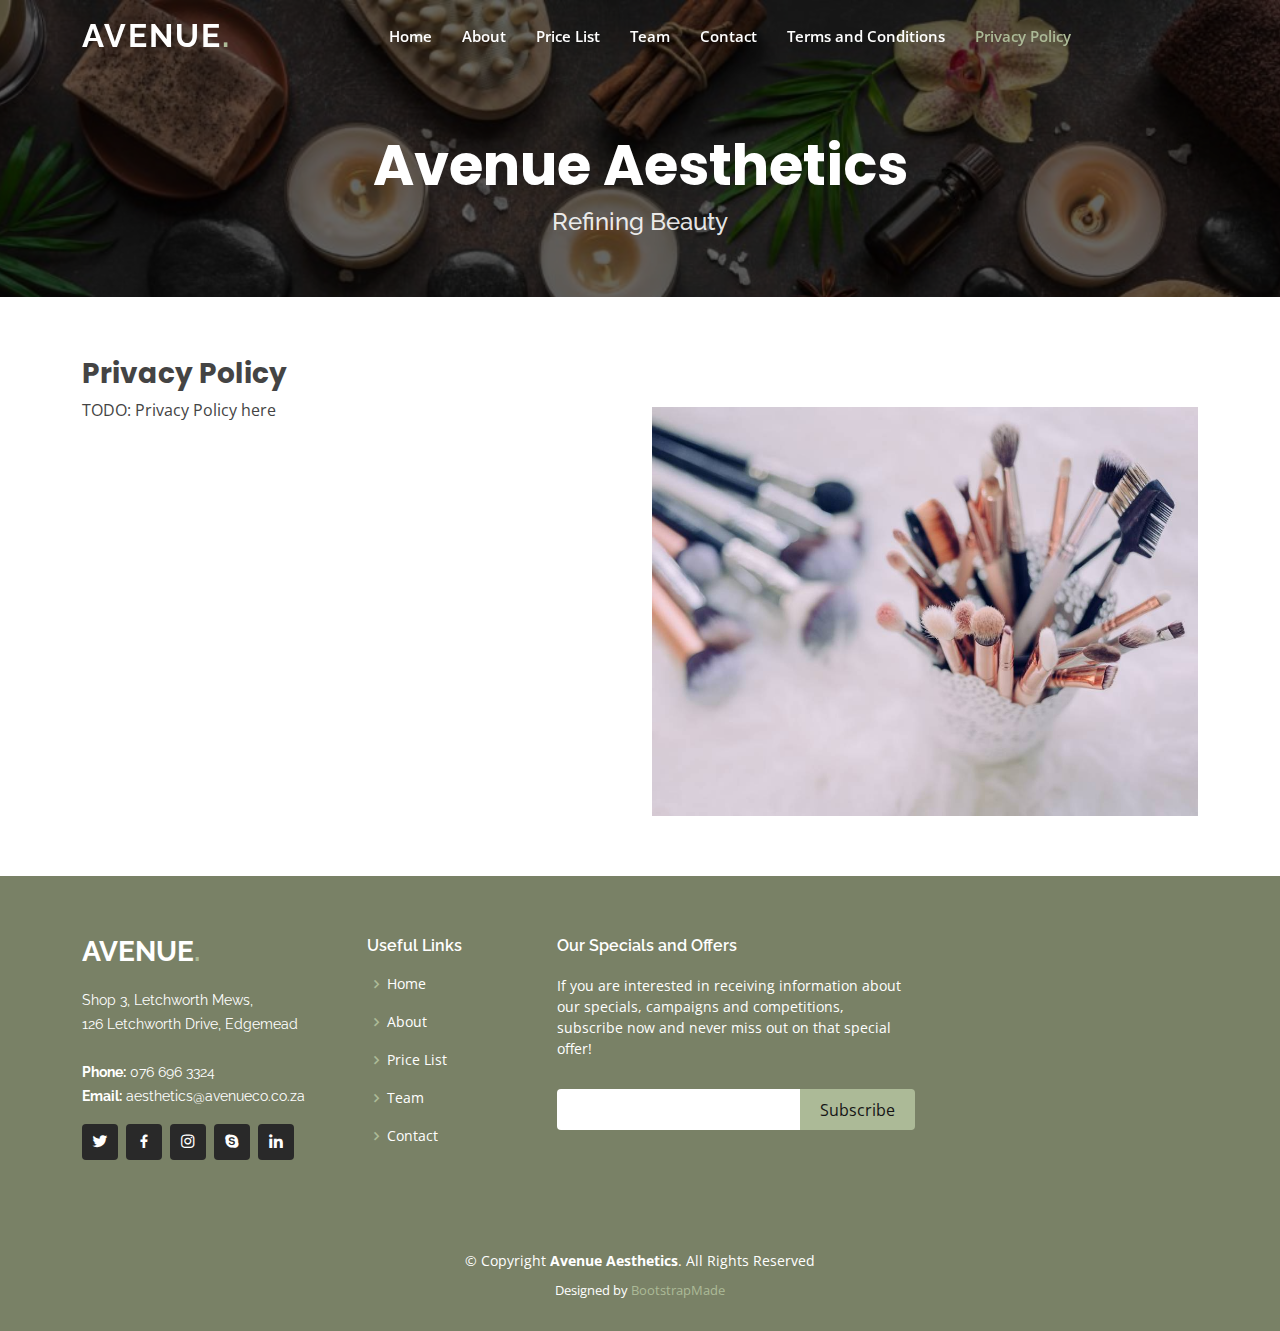
<file: privacy.html>
<!DOCTYPE html>
<html lang="en">

<head>
    <meta charset="utf-8">
    <meta content="width=device-width, initial-scale=1.0" name="viewport">

    <title>Avenue Aesthetics</title>
    <meta content="" name="description">
    <meta content="" name="keywords">

    <!-- Favicons -->
    <link href="assets/img/favicon2.png" rel="icon">
    <link href="assets/img/apple-touch-icon.png" rel="apple-touch-icon">

    <!-- Google Fonts -->
    <link href="https://fonts.googleapis.com/css?family=Open+Sans:300,300i,400,400i,600,600i,700,700i|Raleway:300,300i,400,400i,500,500i,600,600i,700,700i|Poppins:300,300i,400,400i,500,500i,600,600i,700,700i"
          rel="stylesheet">

    <!-- Vendor CSS Files -->
    <link href="assets/vendor/aos/aos.css" rel="stylesheet">
    <link href="assets/vendor/bootstrap/css/bootstrap.min.css" rel="stylesheet">
    <link href="assets/vendor/bootstrap-icons/bootstrap-icons.css" rel="stylesheet">
    <link href="assets/vendor/boxicons/css/boxicons.min.css" rel="stylesheet">
    <link href="assets/vendor/glightbox/css/glightbox.min.css" rel="stylesheet">
    <link href="assets/vendor/remixicon/remixicon.css" rel="stylesheet">
    <link href="assets/vendor/swiper/swiper-bundle.min.css" rel="stylesheet">

    <!-- Template Main CSS File -->
    <link href="assets/css/style.css" rel="stylesheet">

    <!-- =======================================================
    * Template Name: Gp
    * Updated: Mar 10 2024 with Bootstrap v5.3.3
    * Template URL: https://bootstrapmade.com/gp-free-multipurpose-html-bootstrap-template/
    * Author: BootstrapMade.com
    * License: https://bootstrapmade.com/license/
    ======================================================== -->

    <!-- Google tag (gtag.js) -->
    <script async src="https://www.googletagmanager.com/gtag/js?id=AW-16574577687">
    </script>
    <script>
      window.dataLayer = window.dataLayer || [];
      function gtag(){dataLayer.push(arguments);}
      gtag('js', new Date());

      gtag('config', 'AW-16574577687');
    </script>
</head>

<body>

<!-- ======= Header ======= -->
<header id="header" class="fixed-top ">
    <div class="container d-flex align-items-center justify-content-lg-between">

        <h1 class="logo me-auto me-lg-0"><a href="index.html">AVENUE<span>.</span></a></h1>

        <nav id="navbar" class="navbar order-last order-lg-0">
            <ul>
                <li><a class="nav-link" href="index.html#hero">Home</a></li>
                <li><a class="nav-link" href="index.html#about">About</a></li>
                <li><a class="nav-link " href="index.html#portfolio">Price List</a></li>
                <li><a class="nav-link" href="index.html#team">Team</a></li>
                <li><a class="nav-link" href="index.html#contact">Contact</a></li>

                <li><a class="nav-link" href="terms.html">Terms and Conditions</a></li>
                <li><a class="nav-link active" href="privacy.html">Privacy Policy</a></li>
            </ul>
            <i class="bi bi-list mobile-nav-toggle"></i>
        </nav><!-- .navbar -->

        <div class="scrollto"></div>

    </div>
</header><!-- End Header -->

<!-- ======= Hero Section ======= -->
<section id="hero" class="d-flex align-items-center justify-content-center">
    <div class="container" data-aos="fade-up">

        <div class="row justify-content-center" data-aos="fade-up" data-aos-delay="150">
            <div class="col-xl-6 col-lg-8">

                <!--          <div class="col-lg-6 order-1 order-lg-2" data-aos="fade-left" data-aos-delay="100">-->
                <!-- <img src="assets/img/about.jpg" class="img-fluid" alt=""> -->
                <!--          </div>-->

                <h1>Avenue Aesthetics</h1>
                <h2>Refining Beauty</h2>
            </div>
        </div>

        <!--      <div class="row gy-4 mt-5 justify-content-center" data-aos="zoom-in" data-aos-delay="250">-->
        <!--        <div class="col-xl-2 col-md-4">-->
        <!-- <div class="icon-box">
          <i class="ri-store-line"></i>
          <h3><a href="">Lorem Ipsum</a></h3>
        </div>
      </div>
      <div class="col-xl-2 col-md-4">
        <div class="icon-box">
          <i class="ri-bar-chart-box-line"></i>
          <h3><a href="">Dolor Sitema</a></h3>
        </div>
      </div>
      <div class="col-xl-2 col-md-4">
        <div class="icon-box">
          <i class="ri-calendar-todo-line"></i>
          <h3><a href="">Sedare Perspiciatis</a></h3>
        </div>
      </div>
      <div class="col-xl-2 col-md-4">
        <div class="icon-box">
          <i class="ri-paint-brush-line"></i>
          <h3><a href="">Magni Dolores</a></h3>
        </div>
      </div>
      <div class="col-xl-2 col-md-4">
        <div class="icon-box">
          <i class="ri-database-2-line"></i>
          <h3><a href="">Nemos Enimade</a></h3>
        </div>
      </div>
    </div>
-->
    </div>
</section><!-- End Hero -->

<main id="main">

    <!-- ======= Privacy Policy ======= -->
    <section id="privacy" class="about">
        <div class="container" data-aos="fade-up">

            <div class="row">
                <div class="col-lg-6 order-1 order-lg-2" data-aos="fade-left" data-aos-delay="100">
                    <img style="margin-top:50px;" src="assets/img/about2.jpg" class="img-fluid"
                         alt="">
                </div>
                <div class="col-lg-6 pt-4 pt-lg-0 order-2 order-lg-1 content" data-aos="fade-right"
                     data-aos-delay="100">
                    <h3>Privacy Policy</h3>
                    <p>
                        TODO: Privacy Policy here<br><br>
                    </p>
                </div>
            </div>

        </div>
    </section><!-- End Privacy Policy Section -->

</main><!-- End #main -->

<!-- ======= Footer ======= -->
<footer id="footer">
    <div class="footer-top">
        <div class="container">
            <div class="row">

                <div class="col-lg-3 col-md-6">
                    <div class="footer-info">
                        <h3>AVENUE<span>.</span></h3>
                        <p>
                            Shop 3, Letchworth Mews,<br>
                            126 Letchworth Drive, Edgemead<br><br>
                            <strong>Phone:</strong> 076 696 3324<br>
                            <strong>Email:</strong> aesthetics@avenueco.co.za<br>
                        </p>
                        <div class="social-links mt-3">
                            <a href="#" class="twitter"><i class="bx bxl-twitter"></i></a>
                            <a href="#" class="facebook"><i class="bx bxl-facebook"></i></a>
                            <a href="#" class="instagram"><i class="bx bxl-instagram"></i></a>
                            <a href="#" class="google-plus"><i class="bx bxl-skype"></i></a>
                            <a href="#" class="linkedin"><i class="bx bxl-linkedin"></i></a>
                        </div>
                    </div>
                </div>

                <div class="col-lg-2 col-md-6 footer-links">
                    <h4>Useful Links</h4>
                    <ul>
                        <li><i class="bx bx-chevron-right"></i> <a href="#hero">Home</a></li>
                        <li><i class="bx bx-chevron-right"></i> <a href="#about">About</a></li>
                        <li><i class="bx bx-chevron-right"></i> <a href="#portfolio">Price List</a></li>
                        <li><i class="bx bx-chevron-right"></i> <a href="#team">Team</a></li>
                        <li><i class="bx bx-chevron-right"></i> <a href="#contact">Contact</a></li>
                    </ul>
                </div>

                <!-- <div class="col-lg-3 col-md-6 footer-links">
                  <h4>Our Services</h4>
                  <ul>
                    <li><i class="bx bx-chevron-right"></i> <a href="#">Web Design</a></li>
                    <li><i class="bx bx-chevron-right"></i> <a href="#">Web Development</a></li>
                    <li><i class="bx bx-chevron-right"></i> <a href="#">Product Management</a></li>
                    <li><i class="bx bx-chevron-right"></i> <a href="#">Marketing</a></li>
                    <li><i class="bx bx-chevron-right"></i> <a href="#">Graphic Design</a></li>
                  </ul>
                </div>
       -->
                <div class="col-lg-4 col-md-6 footer-newsletter">
                    <h4>Our Specials and Offers</h4>
                    <p>If you are interested in receiving information about our specials, campaigns
                        and competitions, subscribe now and never miss out on that special
                        offer!</p>
                    <form action="" method="post">
                        <input type="email" name="email"><input type="submit" value="Subscribe">
                    </form>

                </div>

            </div>
        </div>
    </div>

    <div class="container">
        <div class="copyright">
            &copy; Copyright <strong><span>Avenue Aesthetics</span></strong>. All Rights Reserved
        </div>
        <div class="credits">
            <!-- All the links in the footer should remain intact. -->
            <!-- You can delete the links only if you purchased the pro version. -->
            <!-- Licensing information: https://bootstrapmade.com/license/ -->
            <!-- Purchase the pro version with working PHP/AJAX contact form: https://bootstrapmade.com/gp-free-multipurpose-html-bootstrap-template/ -->
            Designed by <a href="https://bootstrapmade.com/">BootstrapMade</a>
        </div>
    </div>
</footer><!-- End Footer -->

<div id="preloader"></div>
<a href="#" class="back-to-top d-flex align-items-center justify-content-center"><i
        class="bi bi-arrow-up-short"></i></a>

<!-- Vendor JS Files -->
<script src="assets/vendor/purecounter/purecounter_vanilla.js"></script>
<script src="assets/vendor/aos/aos.js"></script>
<script src="assets/vendor/bootstrap/js/bootstrap.bundle.min.js"></script>
<script src="assets/vendor/glightbox/js/glightbox.min.js"></script>
<script src="assets/vendor/isotope-layout/isotope.pkgd.min.js"></script>
<script src="assets/vendor/swiper/swiper-bundle.min.js"></script>
<script src="assets/vendor/php-email-form/validate.js"></script>

<!-- Template Main JS File -->
<script src="assets/js/main.js"></script>

</body>

</html>
</file>
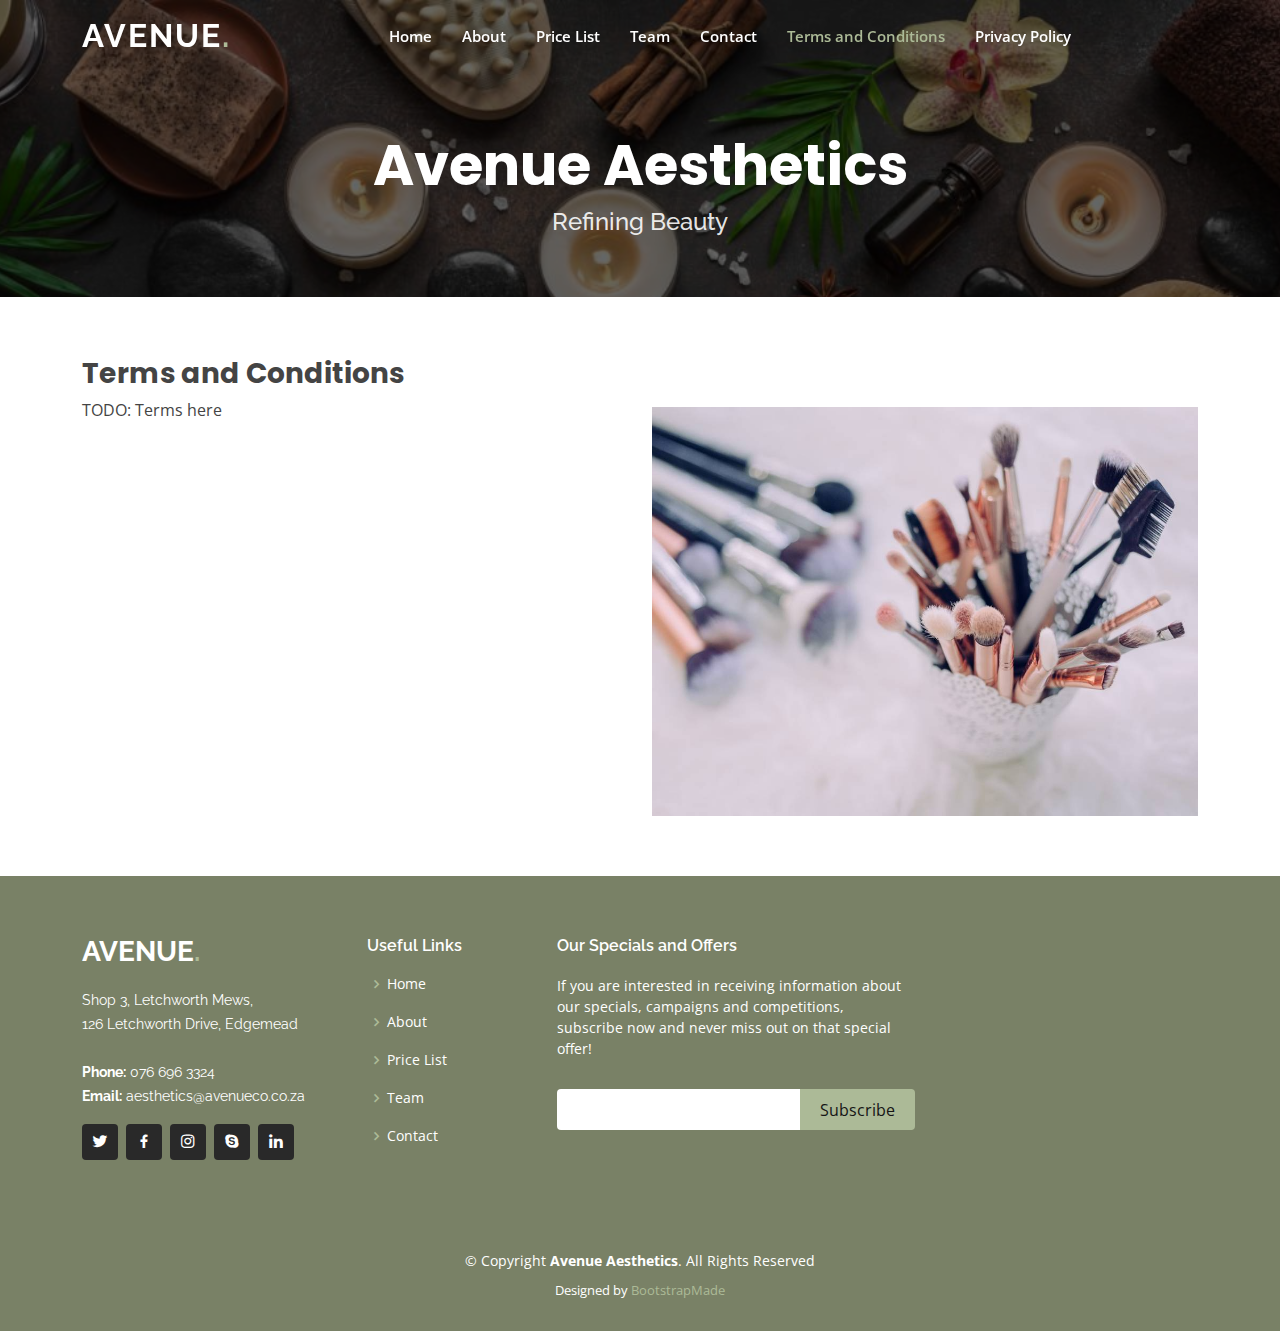
<file: terms.html>
<!DOCTYPE html>
<html lang="en">

<head>
    <meta charset="utf-8">
    <meta content="width=device-width, initial-scale=1.0" name="viewport">

    <title>Avenue Aesthetics</title>
    <meta content="" name="description">
    <meta content="" name="keywords">

    <!-- Favicons -->
    <link href="assets/img/favicon2.png" rel="icon">
    <link href="assets/img/apple-touch-icon.png" rel="apple-touch-icon">

    <!-- Google Fonts -->
    <link href="https://fonts.googleapis.com/css?family=Open+Sans:300,300i,400,400i,600,600i,700,700i|Raleway:300,300i,400,400i,500,500i,600,600i,700,700i|Poppins:300,300i,400,400i,500,500i,600,600i,700,700i"
          rel="stylesheet">

    <!-- Vendor CSS Files -->
    <link href="assets/vendor/aos/aos.css" rel="stylesheet">
    <link href="assets/vendor/bootstrap/css/bootstrap.min.css" rel="stylesheet">
    <link href="assets/vendor/bootstrap-icons/bootstrap-icons.css" rel="stylesheet">
    <link href="assets/vendor/boxicons/css/boxicons.min.css" rel="stylesheet">
    <link href="assets/vendor/glightbox/css/glightbox.min.css" rel="stylesheet">
    <link href="assets/vendor/remixicon/remixicon.css" rel="stylesheet">
    <link href="assets/vendor/swiper/swiper-bundle.min.css" rel="stylesheet">

    <!-- Template Main CSS File -->
    <link href="assets/css/style.css" rel="stylesheet">

    <!-- =======================================================
    * Template Name: Gp
    * Updated: Mar 10 2024 with Bootstrap v5.3.3
    * Template URL: https://bootstrapmade.com/gp-free-multipurpose-html-bootstrap-template/
    * Author: BootstrapMade.com
    * License: https://bootstrapmade.com/license/
    ======================================================== -->

    <!-- Google tag (gtag.js) -->
    <script async src="https://www.googletagmanager.com/gtag/js?id=AW-16574577687">
    </script>
    <script>
      window.dataLayer = window.dataLayer || [];
      function gtag(){dataLayer.push(arguments);}
      gtag('js', new Date());

      gtag('config', 'AW-16574577687');
    </script>
</head>

<body>

<!-- ======= Header ======= -->
<header id="header" class="fixed-top ">
    <div class="container d-flex align-items-center justify-content-lg-between">

        <h1 class="logo me-auto me-lg-0"><a href="index.html">AVENUE<span>.</span></a></h1>

        <nav id="navbar" class="navbar order-last order-lg-0">
            <ul>
                <li><a class="nav-link" href="index.html#hero">Home</a></li>
                <li><a class="nav-link" href="index.html#about">About</a></li>
                <li><a class="nav-link" href="index.html#portfolio">Price List</a></li>
                <li><a class="nav-link" href="index.html#team">Team</a></li>
                <li><a class="nav-link" href="index.html#contact">Contact</a></li>

                <li><a class="nav-link active" href="terms.html">Terms and Conditions</a></li>
                <li><a class="nav-link" href="privacy.html">Privacy Policy</a></li>
            </ul>
            <i class="bi bi-list mobile-nav-toggle"></i>
        </nav><!-- .navbar -->

        <div class="scrollto"></div>

    </div>
</header><!-- End Header -->

<!-- ======= Hero Section ======= -->
<section id="hero" class="d-flex align-items-center justify-content-center">
    <div class="container" data-aos="fade-up">

        <div class="row justify-content-center" data-aos="fade-up" data-aos-delay="150">
            <div class="col-xl-6 col-lg-8">

                <!--          <div class="col-lg-6 order-1 order-lg-2" data-aos="fade-left" data-aos-delay="100">-->
                <!-- <img src="assets/img/about.jpg" class="img-fluid" alt=""> -->
                <!--          </div>-->

                <h1>Avenue Aesthetics</h1>
                <h2>Refining Beauty</h2>
            </div>
        </div>

        <!--      <div class="row gy-4 mt-5 justify-content-center" data-aos="zoom-in" data-aos-delay="250">-->
        <!--        <div class="col-xl-2 col-md-4">-->
        <!-- <div class="icon-box">
          <i class="ri-store-line"></i>
          <h3><a href="">Lorem Ipsum</a></h3>
        </div>
      </div>
      <div class="col-xl-2 col-md-4">
        <div class="icon-box">
          <i class="ri-bar-chart-box-line"></i>
          <h3><a href="">Dolor Sitema</a></h3>
        </div>
      </div>
      <div class="col-xl-2 col-md-4">
        <div class="icon-box">
          <i class="ri-calendar-todo-line"></i>
          <h3><a href="">Sedare Perspiciatis</a></h3>
        </div>
      </div>
      <div class="col-xl-2 col-md-4">
        <div class="icon-box">
          <i class="ri-paint-brush-line"></i>
          <h3><a href="">Magni Dolores</a></h3>
        </div>
      </div>
      <div class="col-xl-2 col-md-4">
        <div class="icon-box">
          <i class="ri-database-2-line"></i>
          <h3><a href="">Nemos Enimade</a></h3>
        </div>
      </div>
    </div>
-->
    </div>
</section><!-- End Hero -->

<main id="main">

    <!-- ======= Terms and Conditions ======= -->
    <section id="terms" class="about">
        <div class="container" data-aos="fade-up">

            <div class="row">
                <div class="col-lg-6 order-1 order-lg-2" data-aos="fade-left" data-aos-delay="100">
                    <img style="margin-top:50px;" src="assets/img/about2.jpg" class="img-fluid"
                         alt="">
                </div>
                <div class="col-lg-6 pt-4 pt-lg-0 order-2 order-lg-1 content" data-aos="fade-right"
                     data-aos-delay="100">
                    <h3>Terms and Conditions</h3>
                    <p>
                        TODO: Terms here<br><br>
                    </p>
                </div>
            </div>

        </div>
    </section><!-- End Terms and Conditions Section -->

</main><!-- End #main -->

<!-- ======= Footer ======= -->
<footer id="footer">
    <div class="footer-top">
        <div class="container">
            <div class="row">

                <div class="col-lg-3 col-md-6">
                    <div class="footer-info">
                        <h3>AVENUE<span>.</span></h3>
                        <p>
                            Shop 3, Letchworth Mews,<br>
                            126 Letchworth Drive, Edgemead<br><br>
                            <strong>Phone:</strong> 076 696 3324<br>
                            <strong>Email:</strong> aesthetics@avenueco.co.za<br>
                        </p>
                        <div class="social-links mt-3">
                            <a href="#" class="twitter"><i class="bx bxl-twitter"></i></a>
                            <a href="#" class="facebook"><i class="bx bxl-facebook"></i></a>
                            <a href="#" class="instagram"><i class="bx bxl-instagram"></i></a>
                            <a href="#" class="google-plus"><i class="bx bxl-skype"></i></a>
                            <a href="#" class="linkedin"><i class="bx bxl-linkedin"></i></a>
                        </div>
                    </div>
                </div>

                <div class="col-lg-2 col-md-6 footer-links">
                    <h4>Useful Links</h4>
                    <ul>
                        <li><i class="bx bx-chevron-right"></i> <a href="#hero">Home</a></li>
                        <li><i class="bx bx-chevron-right"></i> <a href="#about">About</a></li>
                        <li><i class="bx bx-chevron-right"></i> <a href="#portfolio">Price List</a></li>
                        <li><i class="bx bx-chevron-right"></i> <a href="#team">Team</a></li>
                        <li><i class="bx bx-chevron-right"></i> <a href="#contact">Contact</a></li>
                    </ul>
                </div>

                <!-- <div class="col-lg-3 col-md-6 footer-links">
                  <h4>Our Services</h4>
                  <ul>
                    <li><i class="bx bx-chevron-right"></i> <a href="#">Web Design</a></li>
                    <li><i class="bx bx-chevron-right"></i> <a href="#">Web Development</a></li>
                    <li><i class="bx bx-chevron-right"></i> <a href="#">Product Management</a></li>
                    <li><i class="bx bx-chevron-right"></i> <a href="#">Marketing</a></li>
                    <li><i class="bx bx-chevron-right"></i> <a href="#">Graphic Design</a></li>
                  </ul>
                </div>
       -->
                <div class="col-lg-4 col-md-6 footer-newsletter">
                    <h4>Our Specials and Offers</h4>
                    <p>If you are interested in receiving information about our specials, campaigns
                        and competitions, subscribe now and never miss out on that special
                        offer!</p>
                    <form action="" method="post">
                        <input type="email" name="email"><input type="submit" value="Subscribe">
                    </form>

                </div>

            </div>
        </div>
    </div>

    <div class="container">
        <div class="copyright">
            &copy; Copyright <strong><span>Avenue Aesthetics</span></strong>. All Rights Reserved
        </div>
        <div class="credits">
            <!-- All the links in the footer should remain intact. -->
            <!-- You can delete the links only if you purchased the pro version. -->
            <!-- Licensing information: https://bootstrapmade.com/license/ -->
            <!-- Purchase the pro version with working PHP/AJAX contact form: https://bootstrapmade.com/gp-free-multipurpose-html-bootstrap-template/ -->
            Designed by <a href="https://bootstrapmade.com/">BootstrapMade</a>
        </div>
    </div>
</footer><!-- End Footer -->

<div id="preloader"></div>
<a href="#" class="back-to-top d-flex align-items-center justify-content-center"><i
        class="bi bi-arrow-up-short"></i></a>

<!-- Vendor JS Files -->
<script src="assets/vendor/purecounter/purecounter_vanilla.js"></script>
<script src="assets/vendor/aos/aos.js"></script>
<script src="assets/vendor/bootstrap/js/bootstrap.bundle.min.js"></script>
<script src="assets/vendor/glightbox/js/glightbox.min.js"></script>
<script src="assets/vendor/isotope-layout/isotope.pkgd.min.js"></script>
<script src="assets/vendor/swiper/swiper-bundle.min.js"></script>
<script src="assets/vendor/php-email-form/validate.js"></script>

<!-- Template Main JS File -->
<script src="assets/js/main.js"></script>

</body>

</html>
</file>
<file: assets/css/style.css>
/**
* Template Name: Gp
* Updated: Mar 10 2024 with Bootstrap v5.3.3
* Template URL: https://bootstrapmade.com/gp-free-multipurpose-html-bootstrap-template/
* Author: BootstrapMade.com
* License: https://bootstrapmade.com/license/
*/

/*--------------------------------------------------------------
# General
--------------------------------------------------------------*/
body {
  font-family: "Open Sans", sans-serif;
  color: #444444;
}

a {
  color: #acba97;
  text-decoration: none;
}

a:hover {
  color: #ACBA97;
  text-decoration: none;
}

h1,
h2,
h3,
h4,
h5,
h6 {
  font-family: "Raleway", sans-serif;
}

/*--------------------------------------------------------------
# Back to top button
--------------------------------------------------------------*/
.back-to-top {
  position: fixed;
  visibility: hidden;
  opacity: 0;
  right: 15px;
  bottom: 15px;
  z-index: 996;
  background: #acba97;
  width: 40px;
  height: 40px;
  border-radius: 4px;
  transition: all 0.4s;
}

.back-to-top i {
  font-size: 28px;
  color: #151515;
  line-height: 0;
}

.back-to-top:hover {
  background: #798166;
}

.back-to-top:hover i {
  color: #ACBA97;
}

.back-to-top.active {
  visibility: visible;
  opacity: 1;
}

/*--------------------------------------------------------------
# Preloader
--------------------------------------------------------------*/
#preloader {
  position: fixed;
  top: 0;
  left: 0;
  right: 0;
  bottom: 0;
  z-index: 9999;
  overflow: hidden;
  background: #151515;
}

#preloader:before {
  content: "";
  position: fixed;
  top: calc(50% - 0px);
  left: calc(50% - 30px);
  border: 6px solid #acba97;
  border-top-color: #151515;
  border-bottom-color: #151515;
  border-radius: 50%;
  width: 60px;
  height: 60px;
  animation: animate-preloader 1s linear infinite;
}

@keyframes animate-preloader {
  0% {
    transform: rotate(0deg);
  }

  100% {
    transform: rotate(360deg);
  }
}

/*--------------------------------------------------------------
# Disable aos animation delay on mobile devices
--------------------------------------------------------------*/
@media screen and (max-width: 768px) {
  [data-aos-delay] {
    transition-delay: 0 !important;
  }
}

/*--------------------------------------------------------------
# Header
--------------------------------------------------------------*/
#header {
  transition: all 0.5s;
  z-index: 997;
  padding: 15px 0;
}

#header.header-scrolled,
#header.header-inner-pages {
  background: rgba(0, 0, 0, 0.8);
}

#header .logo {
  font-size: 32px;
  margin: 0;
  padding: 0;
  line-height: 1;
  font-weight: 700;
  letter-spacing: 2px;
  text-transform: uppercase;
}

#header .logo a {
  color: #fff;
}

#header .logo a span {
  color: #acba97;
}

#header .logo img {
  max-height: 40px;
}

/*--------------------------------------------------------------
#  Get Startet Button
--------------------------------------------------------------*/
.get-started-btn {
  color: #fff;
  border-radius: 4px;
  padding: 7px 25px 8px 25px;
  white-space: nowrap;
  transition: 0.3s;
  font-size: 14px;
  display: inline-block;
  border: 2px solid #acba97;
}

.get-started-btn:hover {
  background: #798166;
  color: #ACBA97;
}

@media (max-width: 992px) {
  .get-started-btn {
    padding: 7px 20px 8px 20px;
    margin-right: 15px;
  }
}

/*--------------------------------------------------------------
# Navigation Menu
--------------------------------------------------------------*/
/**
* Desktop Navigation 
*/
.navbar {
  padding: 0;
}

.navbar ul {
  margin: 0;
  padding: 0;
  display: flex;
  list-style: none;
  align-items: center;
}

.navbar li {
  position: relative;
}

.navbar a,
.navbar a:focus {
  display: flex;
  align-items: center;
  justify-content: space-between;
  padding: 10px 0 10px 30px;
  font-size: 15px;
  font-weight: 600;
  color: #fff;
  white-space: nowrap;
  transition: 0.3s;
}

.navbar a i,
.navbar a:focus i {
  font-size: 12px;
  line-height: 0;
  margin-left: 5px;
}

.navbar a:hover,
.navbar .active,
.navbar .active:focus,
.navbar li:hover>a {
  color: #acba97;
}

.navbar .dropdown ul {
  display: block;
  position: absolute;
  left: 14px;
  top: calc(100% + 30px);
  margin: 0;
  padding: 10px 0;
  z-index: 99;
  opacity: 0;
  visibility: hidden;
  background: #fff;
  box-shadow: 0px 0px 30px rgba(127, 137, 161, 0.25);
  transition: 0.3s;
}

.navbar .dropdown ul li {
  min-width: 200px;
}

.navbar .dropdown ul a {
  padding: 10px 20px;
  font-size: 14px;
  text-transform: none;
  color: #151515;
  font-weight: 400;
}

.navbar .dropdown ul a i {
  font-size: 12px;
}

.navbar .dropdown ul a:hover,
.navbar .dropdown ul .active:hover,
.navbar .dropdown ul li:hover>a {
  background-color: #acba97;
}

.navbar .dropdown:hover>ul {
  opacity: 1;
  top: 100%;
  visibility: visible;
}

.navbar .dropdown .dropdown ul {
  top: 0;
  left: calc(100% - 30px);
  visibility: hidden;
}

.navbar .dropdown .dropdown:hover>ul {
  opacity: 1;
  top: 0;
  left: 100%;
  visibility: visible;
}

@media (max-width: 1366px) {
  .navbar .dropdown .dropdown ul {
    left: -90%;
  }

  .navbar .dropdown .dropdown:hover>ul {
    left: -100%;
  }
}

/**
* Mobile Navigation 
*/
.mobile-nav-toggle {
  color: #fff;
  font-size: 28px;
  cursor: pointer;
  display: none;
  line-height: 0;
  transition: 0.5s;
}

@media (max-width: 991px) {
  .mobile-nav-toggle {
    display: block;
  }

  .navbar ul {
    display: none;
  }
}

.navbar-mobile {
  position: fixed;
  overflow: hidden;
  top: 0;
  right: 0;
  left: 0;
  bottom: 0;
  background: rgba(0, 0, 0, 0.9);
  transition: 0.3s;
  z-index: 999;
}

.navbar-mobile .mobile-nav-toggle {
  position: absolute;
  top: 15px;
  right: 15px;
}

.navbar-mobile ul {
  display: block;
  position: absolute;
  top: 55px;
  right: 15px;
  bottom: 15px;
  left: 15px;
  padding: 10px 0;
  background-color: #fff;
  overflow-y: auto;
  transition: 0.3s;
}

.navbar-mobile a,
.navbar-mobile a:focus {
  padding: 10px 20px;
  font-size: 15px;
  color: #151515;
}

.navbar-mobile a:hover,
.navbar-mobile .active,
.navbar-mobile li:hover>a {
  color: #151515;
  background-color: #acba97;
}

.navbar-mobile .getstarted,
.navbar-mobile .getstarted:focus {
  margin: 15px;
}

.navbar-mobile .dropdown ul {
  position: static;
  display: none;
  margin: 10px 20px;
  padding: 10px 0;
  z-index: 99;
  opacity: 1;
  visibility: visible;
  background: #fff;
  box-shadow: 0px 0px 30px rgba(127, 137, 161, 0.25);
}

.navbar-mobile .dropdown ul li {
  min-width: 200px;
}

.navbar-mobile .dropdown ul a {
  padding: 10px 20px;
  color: #151515;
}

.navbar-mobile .dropdown ul a i {
  font-size: 12px;
}

.navbar-mobile .dropdown ul a:hover,
.navbar-mobile .dropdown ul .active:hover,
.navbar-mobile .dropdown ul li:hover>a {
  background-color: #acba97;
}

.navbar-mobile .dropdown>.dropdown-active {
  display: block;
}

/*--------------------------------------------------------------
# Hero Section
--------------------------------------------------------------*/
#hero {
  width: 100%;
/*  min-height: 100vh;*/
/*  background: url("../img/hero-bg.jpg") top center;*/
  background: url("../img/website-background.png") top center;
  background-size: cover;
  position: relative;
}

#hero:before {
  content: "";
  background: rgba(0, 0, 0, 0.6);
  position: absolute;
  bottom: 0;
  top: 0;
  left: 0;
  right: 0;
}

#hero .container {
  position: relative;
  padding-top: 74px;
  text-align: center;
}

#hero h1 {
  margin: 0;
  font-size: 56px;
  font-weight: 700;
  line-height: 64px;
  color: #fff;
  font-family: "Poppins", sans-serif;
}

#hero h1 span {
  color: #acba97;
}

#hero h2 {
  color: rgba(255, 255, 255, 0.9);
  margin: 10px 0 0 0;
  font-size: 24px;
}

#hero .icon-box {
  padding: 30px 20px;
  transition: ease-in-out 0.3s;
  border: 1px solid rgba(255, 255, 255, 0.3);
  height: 100%;
  text-align: center;
}

#hero .icon-box i {
  font-size: 32px;
  line-height: 1;
  color: #acba97;
}

#hero .icon-box h3 {
  font-weight: 700;
  margin: 10px 0 0 0;
  padding: 0;
  line-height: 1;
  font-size: 20px;
  line-height: 26px;
}

#hero .icon-box h3 a {
  color: #fff;
  transition: ease-in-out 0.3s;
}

#hero .icon-box h3 a:hover {
  color: #acba97;
}

#hero .icon-box:hover {
  border-color: #acba97;
}

@media (min-width: 1024px) {
  #hero {
    background-attachment: fixed;
  }
}

@media (max-width: 768px) {
  #hero h1 {
    font-size: 28px;
    line-height: 36px;
  }

  #hero h2 {
    font-size: 20px;
    line-height: 24px;
  }
}

/*--------------------------------------------------------------
# Sections General
--------------------------------------------------------------*/
section {
  padding: 60px 0;
  overflow: hidden;
}

.section-title {
  padding-bottom: 40px;
}

.section-title h2 {
  font-size: 14px;
  font-weight: 500;
  padding: 0;
  line-height: 1px;
  margin: 0 0 5px 0;
  letter-spacing: 2px;
  text-transform: uppercase;
  color: #aaaaaa;
  font-family: "Poppins", sans-serif;
}

.section-title h2::after {
  content: "";
  width: 120px;
  height: 1px;
  display: inline-block;
  background: #ffde9e;
  margin: 4px 10px;
}

.section-title p {
  margin: 0;
  margin: 0;
  font-size: 36px;
  font-weight: 700;
  text-transform: uppercase;
  font-family: "Poppins", sans-serif;
  color: #151515;
}

/*--------------------------------------------------------------
# About
--------------------------------------------------------------*/
.about .content h3 {
  font-weight: 700;
  font-size: 28px;
  font-family: "Poppins", sans-serif;
}

.about .content ul {
  list-style: none;
  padding: 0;
}

.about .content ul li {
  padding: 0 0 8px 26px;
  position: relative;
}

.about .content ul i {
  position: absolute;
  font-size: 20px;
  left: 0;
  top: -3px;
  color: #acba97;
}

.about .content p:last-child {
  margin-bottom: 0;
}

/*--------------------------------------------------------------
# Clients
--------------------------------------------------------------*/
.clients {
  padding-top: 20px;
}

.clients .swiper-slide img {
  opacity: 0.5;
  transition: 0.3s;
  filter: grayscale(100);
}

.clients .swiper-slide img:hover {
  filter: none;
  opacity: 1;
}

.clients .swiper-pagination {
  margin-top: 20px;
  position: relative;
}

.clients .swiper-pagination .swiper-pagination-bullet {
  width: 12px;
  height: 12px;
  background-color: #fff;
  opacity: 1;
  background-color: #ddd;
}

.clients .swiper-pagination .swiper-pagination-bullet-active {
  background-color: #acba97;
}

/*--------------------------------------------------------------
# Features
--------------------------------------------------------------*/
.features {
  padding-top: 20px;
}

.features .icon-box {
  padding-left: 15px;
}

.features .icon-box h4 {
  font-size: 20px;
  font-weight: 700;
  margin: 5px 0 10px 60px;
}

.features .icon-box i {
  font-size: 48px;
  float: left;
  color: #acba97;
}

.features .icon-box p {
  font-size: 15px;
  color: #848484;
  margin-left: 60px;
}

.features .image {
  background-position: center center;
  background-repeat: no-repeat;
  background-size: cover;
  min-height: 400px;
}

/*--------------------------------------------------------------
# Services
--------------------------------------------------------------*/
.services .icon-box {
  text-align: center;
  border: 1px solid #ebebeb;
  padding: 80px 20px;
  transition: all ease-in-out 0.3s;
  background: #fff;
}

.services .icon-box .icon {
  margin: 0 auto;
  width: 64px;
  height: 64px;
  background: #acba97;
  border-radius: 4px;
  display: flex;
  align-items: center;
  justify-content: center;
  margin-bottom: 20px;
  transition: 0.3s;
}

.services .icon-box .icon i {
  color: #151515;
  font-size: 28px;
  transition: ease-in-out 0.3s;
}

.services .icon-box h4 {
  font-weight: 700;
  margin-bottom: 15px;
  font-size: 24px;
}

.services .icon-box h4 a {
  color: #151515;
  transition: ease-in-out 0.3s;
}

.services .icon-box h4 a:hover {
  color: #acba97;
}

.services .icon-box p {
  line-height: 24px;
  font-size: 14px;
  margin-bottom: 0;
}

.services .icon-box:hover {
  border-color: #fff;
  box-shadow: 0px 0 25px 0 rgba(0, 0, 0, 0.1);
  transform: translateY(-10px);
}

/*--------------------------------------------------------------
# Cta
--------------------------------------------------------------*/
.cta {
  background: linear-gradient(rgba(2, 2, 2, 0.5), rgba(0, 0, 0, 0.5)), url("../img/cta-bg.jpg") fixed center center;
  background-size: cover;
  padding: 60px 0;
}

.cta h3 {
  color: #fff;
  font-size: 28px;
  font-weight: 700;
}

.cta p {
  color: #fff;
}

.cta-btn {
  font-family: "Raleway", sans-serif;
  font-weight: 600;
  font-size: 16px;
  letter-spacing: 1px;
  display: inline-block;
  padding: 8px 28px;
  border-radius: 4px;
  transition: 0.5s;
  margin-top: 10px;
  border: 2px solid #fff;
  color: #fff;
}

.cta .cta-btn:hover {
  background: #acba97;
  border-color: #acba97;
  color: #151515;
}

/*--------------------------------------------------------------
# Portfolio
--------------------------------------------------------------*/
.portfolio .portfolio-item {
  margin-bottom: 30px;
}

.portfolio #portfolio-flters {
  padding: 0;
  margin: 0 auto 20px auto;
  list-style: none;
  text-align: center;
}

.portfolio #portfolio-flters li {
  cursor: pointer;
  display: inline-block;
  padding: 8px 15px 10px 15px;
  font-size: 14px;
  font-weight: 600;
  line-height: 1;
  text-transform: uppercase;
  color: #444444;
  margin-bottom: 5px;
  transition: all 0.3s ease-in-out;
  border-radius: 3px;
}

.portfolio #portfolio-flters li:hover,
.portfolio #portfolio-flters li.filter-active {
  color: #151515;
  background: #acba97;
}

.portfolio #portfolio-flters li:last-child {
  margin-right: 0;
}

.portfolio .portfolio-wrap {
  transition: 0.3s;
  position: relative;
  overflow: hidden;
  z-index: 1;
  background: rgba(21, 21, 21, 0.6);
}

.portfolio .portfolio-wrap::before {
  content: "";
  background: rgba(21, 21, 21, 0.6);
  position: absolute;
  left: 0;
  right: 0;
  top: 0;
  bottom: 0;
  transition: all ease-in-out 0.3s;
  z-index: 2;
  opacity: 0;
}

.portfolio .portfolio-wrap img {
  transition: all ease-in-out 0.3s;
}

.portfolio .portfolio-wrap .portfolio-info {
  opacity: 0;
  position: absolute;
  top: 0;
  left: 0;
  right: 0;
  bottom: 0;
  z-index: 3;
  transition: all ease-in-out 0.3s;
  display: flex;
  flex-direction: column;
  justify-content: flex-end;
  align-items: flex-start;
  padding: 20px;
}

.portfolio .portfolio-wrap .portfolio-info h4 {
  font-size: 20px;
  color: #fff;
  font-weight: 600;
}

.portfolio .portfolio-wrap .portfolio-info p {
  color: rgba(255, 255, 255, 0.7);
  font-size: 14px;
  text-transform: uppercase;
  padding: 0;
  margin: 0;
  font-style: italic;
}

.portfolio .portfolio-wrap .portfolio-links {
  text-align: center;
  z-index: 4;
}

.portfolio .portfolio-wrap .portfolio-links a {
  color: #fff;
  margin: 0 5px 0 0;
  font-size: 28px;
  display: inline-block;
  transition: 0.3s;
}

.portfolio .portfolio-wrap .portfolio-links a:hover {
  color: #acba97;
}

.portfolio .portfolio-wrap:hover::before {
  opacity: 1;
}

.portfolio .portfolio-wrap:hover img {
  transform: scale(1.2);
}

.portfolio .portfolio-wrap:hover .portfolio-info {
  opacity: 1;
}

/*--------------------------------------------------------------
# Portfolio Details
--------------------------------------------------------------*/
.portfolio-details {
  padding-top: 40px;
}

.portfolio-details .portfolio-details-slider img {
  width: 100%;
}

.portfolio-details .portfolio-details-slider .swiper-pagination {
  margin-top: 20px;
  position: relative;
}

.portfolio-details .portfolio-details-slider .swiper-pagination .swiper-pagination-bullet {
  width: 12px;
  height: 12px;
  background-color: #fff;
  opacity: 1;
  border: 1px solid #acba97;
}

.portfolio-details .portfolio-details-slider .swiper-pagination .swiper-pagination-bullet-active {
  background-color: #acba97;
}

.portfolio-details .portfolio-info {
  padding: 30px;
  box-shadow: 0px 0 30px rgba(21, 21, 21, 0.08);
}

.portfolio-details .portfolio-info h3 {
  font-size: 22px;
  font-weight: 700;
  margin-bottom: 20px;
  padding-bottom: 20px;
  border-bottom: 1px solid #eee;
}

.portfolio-details .portfolio-info ul {
  list-style: none;
  padding: 0;
  font-size: 15px;
}

.portfolio-details .portfolio-info ul li+li {
  margin-top: 10px;
}

.portfolio-details .portfolio-description {
  padding-top: 30px;
}

.portfolio-details .portfolio-description h2 {
  font-size: 26px;
  font-weight: 700;
  margin-bottom: 20px;
}

.portfolio-details .portfolio-description p {
  padding: 0;
}

/*--------------------------------------------------------------
# Counts
--------------------------------------------------------------*/
.counts .content {
  padding: 30px 0;
}

.counts .content h3 {
  font-weight: 700;
  font-size: 34px;
  color: #151515;
}

.counts .content p {
  margin-bottom: 0;
}

.counts .content .count-box {
  padding: 20px 0;
  width: 100%;
}

.counts .content .count-box i {
  display: block;
  font-size: 36px;
  color: #acba97;
  float: left;
}

.counts .content .count-box span {
  font-size: 36px;
  line-height: 30px;
  display: block;
  font-weight: 700;
  color: #151515;
  margin-left: 50px;
}

.counts .content .count-box p {
  padding: 15px 0 0 0;
  margin: 0 0 0 50px;
  font-family: "Raleway", sans-serif;
  font-size: 14px;
  color: #3b3b3b;
}

.counts .content .count-box a {
  font-weight: 600;
  display: block;
  margin-top: 20px;
  color: #3b3b3b;
  font-size: 15px;
  font-family: "Poppins", sans-serif;
  transition: ease-in-out 0.3s;
}

.counts .content .count-box a:hover {
  color: #626262;
}

.counts .image {
  background: url("../img/counts-img.jpg") center center no-repeat;
  background-size: cover;
  min-height: 400px;
}

@media (max-width: 991px) {
  .counts .image {
    text-align: center;
  }

  .counts .image img {
    max-width: 80%;
  }
}

@media (max-width: 667px) {
  .counts .image img {
    max-width: 100%;
  }
}

/*--------------------------------------------------------------
# Testimonials
--------------------------------------------------------------*/
.testimonials {
  padding: 80px 0;
  background: url("../img/testimonials-bg.jpg") no-repeat;
  background-position: center center;
  background-size: cover;
  position: relative;
}

.testimonials::before {
  content: "";
  position: absolute;
  left: 0;
  right: 0;
  top: 0;
  bottom: 0;
  background: rgba(0, 0, 0, 0.7);
}

.testimonials .section-header {
  margin-bottom: 40px;
}

.testimonials .testimonials-carousel,
.testimonials .testimonials-slider {
  overflow: hidden;
}

.testimonials .testimonial-item {
  text-align: center;
  color: #fff;
}

.testimonials .testimonial-item .testimonial-img {
  width: 100px;
  border-radius: 50%;
  border: 6px solid rgba(255, 255, 255, 0.15);
  margin: 0 auto;
}

.testimonials .testimonial-item h3 {
  font-size: 20px;
  font-weight: bold;
  margin: 10px 0 5px 0;
  color: #fff;
}

.testimonials .testimonial-item h4 {
  font-size: 14px;
  color: #ddd;
  margin: 0 0 15px 0;
}

.testimonials .testimonial-item .quote-icon-left,
.testimonials .testimonial-item .quote-icon-right {
  color: rgba(255, 255, 255, 0.6);
  font-size: 26px;
}

.testimonials .testimonial-item .quote-icon-left {
  display: inline-block;
  left: -5px;
  position: relative;
}

.testimonials .testimonial-item .quote-icon-right {
  display: inline-block;
  right: -5px;
  position: relative;
  top: 10px;
}

.testimonials .testimonial-item p {
  font-style: italic;
  margin: 0 auto 15px auto;
  color: #eee;
}

.testimonials .swiper-pagination {
  margin-top: 20px;
  position: relative;
}

.testimonials .swiper-pagination .swiper-pagination-bullet {
  width: 12px;
  height: 12px;
  background-color: rgba(255, 255, 255, 0.4);
  opacity: 0.5;
}

.testimonials .swiper-pagination .swiper-pagination-bullet-active {
  background-color: #acba97;
  opacity: 1;
}

@media (min-width: 1024px) {
  .testimonials {
    background-attachment: fixed;
  }
}

@media (min-width: 992px) {
  .testimonials .testimonial-item p {
    width: 80%;
  }
}

/*--------------------------------------------------------------
# Team
--------------------------------------------------------------*/
.team {
  background: #fff;
  padding: 60px 0;
}

.team .member {
  margin-bottom: 20px;
  overflow: hidden;
  border-radius: 5px;
  background: #fff;
  box-shadow: 0px 2px 15px rgba(0, 0, 0, 0.1);
}

.team .member .member-img {
  position: relative;
  overflow: hidden;
}

.team .member .social {
  position: absolute;
  left: 0;
  bottom: 30px;
  right: 0;
  opacity: 0;
  transition: ease-in-out 0.3s;
  text-align: center;
}

.team .member .social a {
  transition: color 0.3s;
  color: #151515;
  margin: 0 3px;
  border-radius: 4px;
  width: 36px;
  height: 36px;
  background: rgba(255, 255, 255, 0.8);
  transition: ease-in-out 0.3s;
  color: #484848;
  display: inline-flex;
  justify-content: center;
  align-items: center;
}

.team .member .social a:hover {
  color: #151515;
  background: #acba97;
}

.team .member .social i {
  font-size: 18px;
  line-height: 0;
}

.team .member .member-info {
  padding: 25px 15px;
}

.team .member .member-info h4 {
  font-weight: 700;
  margin-bottom: 5px;
  font-size: 18px;
  color: #151515;
}

.team .member .member-info span {
  display: block;
  font-size: 13px;
  font-weight: 400;
  color: #aaaaaa;
}

.team .member .member-info p {
  font-style: italic;
  font-size: 14px;
  line-height: 26px;
  color: #777777;
}

.team .member:hover .social {
  opacity: 1;
  bottom: 15px;
}

/*--------------------------------------------------------------
# Contact
--------------------------------------------------------------*/
.contact .info {
  width: 100%;
  background: #fff;
}

.contact .info i {
  font-size: 20px;
  background: #acba97;
  color: #151515;
  float: left;
  width: 44px;
  height: 44px;
  display: flex;
  justify-content: center;
  align-items: center;
  border-radius: 4px;
  transition: all 0.3s ease-in-out;
}

.contact .info h4 {
  padding: 0 0 0 60px;
  font-size: 22px;
  font-weight: 600;
  margin-bottom: 5px;
  color: #151515;
}

.contact .info p {
  padding: 0 0 0 60px;
  margin-bottom: 0;
  font-size: 14px;
  color: #484848;
}

.contact .info .email,
.contact .info .phone {
  margin-top: 0px;
}

.contact .php-email-form {
  width: 100%;
  background: #fff;
}

.contact .php-email-form .form-group {
  padding-bottom: 8px;
}

.contact .php-email-form .error-message {
  display: none;
  color: #fff;
  background: #ed3c0d;
  text-align: left;
  padding: 15px;
  font-weight: 600;
}

.contact .php-email-form .error-message br+br {
  margin-top: 25px;
}

.contact .php-email-form .sent-message {
  display: none;
  color: #fff;
  background: #18d26e;
  text-align: center;
  padding: 15px;
  font-weight: 600;
}

.contact .php-email-form .loading {
  display: none;
  background: #fff;
  text-align: center;
  padding: 15px;
}

.contact .php-email-form .loading:before {
  content: "";
  display: inline-block;
  border-radius: 50%;
  width: 24px;
  height: 24px;
  margin: 0 10px -6px 0;
  border: 3px solid #18d26e;
  border-top-color: #eee;
  animation: animate-loading 1s linear infinite;
}

.contact .php-email-form input,
.contact .php-email-form textarea {
  border-radius: 0;
  box-shadow: none;
  font-size: 14px;
  border-radius: 4px;
}

.contact .php-email-form input:focus,
.contact .php-email-form textarea:focus {
  border-color: #acba97;
}

.contact .php-email-form input {
  height: 44px;
}

.contact .php-email-form textarea {
  padding: 10px 12px;
}

.contact .php-email-form button[type=submit] {
  background: #acba97;
  border: 0;
  padding: 10px 24px;
  color: #151515;
  transition: 0.4s;
  border-radius: 4px;
}

.contact .php-email-form button[type=submit]:hover {
  background: #798166;
}

@keyframes animate-loading {
  0% {
    transform: rotate(0deg);
  }

  100% {
    transform: rotate(360deg);
  }
}

/*--------------------------------------------------------------
# Breadcrumbs
--------------------------------------------------------------*/
.breadcrumbs {
  padding: 15px 0;
  background: whitesmoke;
  min-height: 40px;
  margin-top: 74px;
}

.breadcrumbs h2 {
  font-size: 28px;
  font-weight: 400;
}

.breadcrumbs ol {
  display: flex;
  flex-wrap: wrap;
  list-style: none;
  padding: 0;
  margin: 0;
}

.breadcrumbs ol li+li {
  padding-left: 10px;
}

.breadcrumbs ol li+li::before {
  display: inline-block;
  padding-right: 10px;
  color: #2f2f2f;
  content: "/";
}

@media (max-width: 992px) {
  .breadcrumbs {
    margin-top: 68px;
  }

  .breadcrumbs .d-flex {
    display: block !important;
  }

  .breadcrumbs ol {
    display: block;
  }

  .breadcrumbs ol li {
    display: inline-block;
  }
}

/*--------------------------------------------------------------
# Footer
--------------------------------------------------------------*/
#footer {
  background: #798166;
  padding: 0 0 30px 0;
  color: #fff;
  font-size: 14px;
}

#footer .footer-top {
  padding: 60px 0 30px 0;
}

#footer .footer-top .footer-info {
  margin-bottom: 30px;
}

#footer .footer-top .footer-info h3 {
  font-size: 28px;
  margin: 0 0 20px 0;
  padding: 2px 0 2px 0;
  line-height: 1;
  font-weight: 700;
  text-transform: uppercase;
}

#footer .footer-top .footer-info h3 span {
  color: #acba97;
}

#footer .footer-top .footer-info p {
  font-size: 14px;
  line-height: 24px;
  margin-bottom: 0;
  font-family: "Raleway", sans-serif;
  color: #fff;
}

#footer .footer-top .social-links a {
  font-size: 18px;
  display: inline-block;
  background: #292929;
  color: #fff;
  line-height: 1;
  padding: 8px 0;
  margin-right: 4px;
  border-radius: 4px;
  text-align: center;
  width: 36px;
  height: 36px;
  transition: 0.3s;
}

#footer .footer-top .social-links a:hover {
  background: #acba97;
  color: #151515;
  text-decoration: none;
}

#footer .footer-top h4 {
  font-size: 16px;
  font-weight: 600;
  color: #fff;
  position: relative;
  padding-bottom: 12px;
}

#footer .footer-top .footer-links {
  margin-bottom: 30px;
}

#footer .footer-top .footer-links ul {
  list-style: none;
  padding: 0;
  margin: 0;
}

#footer .footer-top .footer-links ul i {
  padding-right: 2px;
  color: #acba97;
  font-size: 18px;
  line-height: 1;
}

#footer .footer-top .footer-links ul li {
  padding: 10px 0;
  display: flex;
  align-items: center;
}

#footer .footer-top .footer-links ul li:first-child {
  padding-top: 0;
}

#footer .footer-top .footer-links ul a {
  color: #fff;
  transition: 0.3s;
  display: inline-block;
  line-height: 1;
}

#footer .footer-top .footer-links ul a:hover {
  color: #acba97;
}

#footer .footer-top .footer-newsletter form {
  margin-top: 30px;
  background: #fff;
  padding: 6px 10px;
  position: relative;
  border-radius: 4px;
}

#footer .footer-top .footer-newsletter form input[type=email] {
  border: 0;
  padding: 4px;
  width: calc(100% - 110px);
}

#footer .footer-top .footer-newsletter form input[type=submit] {
  position: absolute;
  top: 0;
  right: -2px;
  bottom: 0;
  border: 0;
  background: none;
  font-size: 16px;
  padding: 0 20px;
  background: #acba97;
  color: #151515;
  transition: 0.3s;
  border-radius: 0 4px 4px 0;
}

#footer .footer-top .footer-newsletter form input[type=submit]:hover {
  background: #798166;
}

#footer .copyright {
  text-align: center;
  padding-top: 30px;
}

#footer .credits {
  padding-top: 10px;
  text-align: center;
  font-size: 13px;
  color: #fff;
}


/*--------------------------------------------------------------
# Custom styles
--------------------------------------------------------------*/
.btn1 {
  font-family: "Raleway", sans-serif;
  font-weight: 600;
  font-size: 16px;
  letter-spacing: 1px;
  display: inline-block;
  padding: 8px 28px;
  border-radius: 4px;
  transition: 0.5s;
  margin-top: 10px;
  border: 2px solid #fff;
  background: #acba97;
  border-color: #acba97;
  color: #151515;
}

.btn1:hover {
  background: #798166;
  border-color: #798166;
  color: #151515;
}

.btn2 {
  font-family: "Raleway", sans-serif;
  font-weight: 600;
  font-size: 16px;
  letter-spacing: 1px;
  display: inline-block;
  padding: 8px 28px;
  border-radius: 4px;
  transition: 0.5s;
  margin-top: 10px;
  border: 2px solid #fff;
  background: #acba97;
  border-color: #acba97;
  color: #151515;
}

.btn2:hover {
  background: #616a4c;
  border-color: #616a4c;
  color: #151515;
}
</file>
